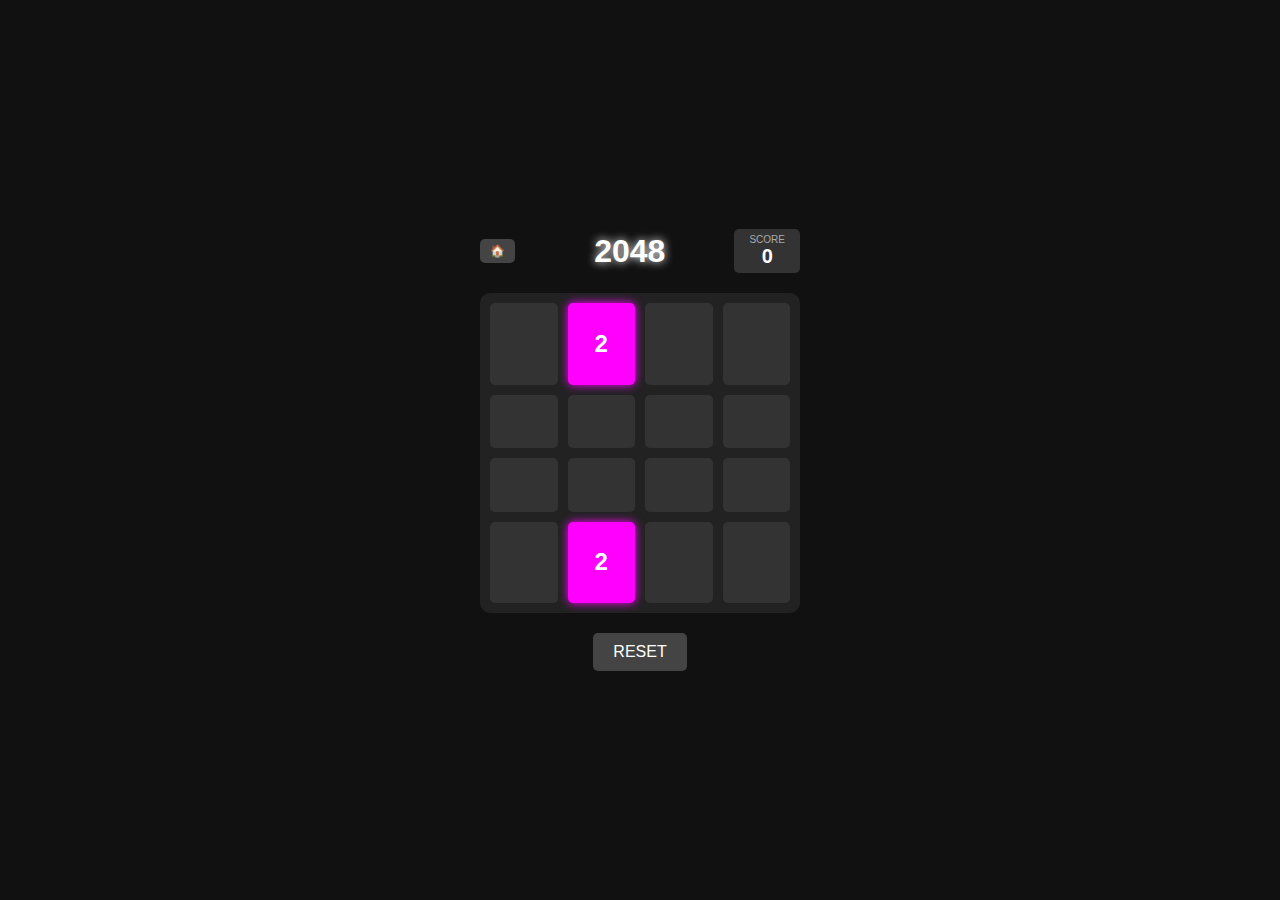
<file: 2048/index.html>
<!DOCTYPE html>
<html lang="en">

<head>
    <meta charset="UTF-8">
    <meta name="viewport" content="width=device-width, initial-scale=1.0">
    <title>Neon 2048</title>
    <style>
        body {
            background: #111;
            color: #fff;
            font-family: 'Arial', sans-serif;
            display: flex;
            flex-direction: column;
            align-items: center;
            justify-content: center;
            height: 100vh;
            overflow: hidden;
            margin: 0;
        }

        .header {
            display: flex;
            justify-content: space-between;
            width: 320px;
            margin-bottom: 20px;
            align-items: center;
        }

        .score-box {
            background: #333;
            padding: 5px 15px;
            border-radius: 5px;
            text-align: center;
        }

        .score-label {
            font-size: 10px;
            color: #aaa;
        }

        .score-val {
            font-size: 20px;
            font-weight: bold;
        }

        #board {
            display: grid;
            grid-template-columns: repeat(4, 1fr);
            gap: 10px;
            background: #222;
            padding: 10px;
            border-radius: 10px;
            width: 320px;
            height: 320px;
            box-sizing: border-box;
        }

        .tile {
            width: 100%;
            height: 100%;
            background: #333;
            border-radius: 5px;
            display: flex;
            justify-content: center;
            align-items: center;
            font-size: 24px;
            font-weight: bold;
            transition: all 0.1s;
        }

        .t-2 {
            background: #ff00ff;
            box-shadow: 0 0 10px #ff00ff;
            color: #fff;
        }

        .t-4 {
            background: #00ffff;
            box-shadow: 0 0 10px #00ffff;
            color: #000;
        }

        .t-8 {
            background: #00ff00;
            box-shadow: 0 0 10px #00ff00;
            color: #000;
        }

        .t-16 {
            background: #ffff00;
            box-shadow: 0 0 15px #ffff00;
            color: #000;
        }

        .t-32 {
            background: #ff0000;
            box-shadow: 0 0 15px #ff0000;
            color: #fff;
        }

        .t-64 {
            background: #ffffff;
            box-shadow: 0 0 20px #ffffff;
            color: #000;
        }

        .t-128 {
            background: #ff9900;
            box-shadow: 0 0 25px #ff9900;
            color: #fff;
            font-size: 20px;
        }

        .controls {
            margin-top: 20px;
            display: flex;
            gap: 10px;
        }

        .btn {
            padding: 10px 20px;
            background: #444;
            color: #fff;
            border: none;
            border-radius: 5px;
            cursor: pointer;
            font-size: 16px;
        }

        .overlay {
            position: fixed;
            top: 0;
            left: 0;
            width: 100%;
            height: 100%;
            background: rgba(0, 0, 0, 0.8);
            display: none;
            flex-direction: column;
            align-items: center;
            justify-content: center;
            z-index: 10;
        }

        .overlay h1 {
            font-size: 40px;
            margin-bottom: 20px;
            color: #ff00ff;
            text-shadow: 0 0 20px #ff00ff;
        }
    </style>
</head>

<body>
    <div class="header">
        <a href="../index.html" class="btn"
            style="text-decoration:none; padding:5px 10px; font-size:12px; margin-right:10px;">🏠</a>
        <h1 style="margin:0; text-shadow: 0 0 10px #fff;">2048</h1>
        <div class="score-box">
            <div class="score-label">SCORE</div>
            <div class="score-val" id="score">0</div>
        </div>
    </div>

    <div id="board"></div>

    <div class="controls">
        <button class="btn" onclick="initGame()">RESET</button>
    </div>

    <div class="overlay" id="game-over">
        <h1>GAME OVER</h1>
        <button class="btn" onclick="initGame()">TRY AGAIN</button>
    </div>

    <script>
        const boardEl = document.getElementById('board');
        const scoreEl = document.getElementById('score');
        const overEl = document.getElementById('game-over');
        let grid = [];
        let score = 0;

        function initGame() {
            grid = Array(4).fill().map(() => Array(4).fill(0));
            score = 0;
            scoreEl.innerText = 0;
            overEl.style.display = 'none';
            addNewTile();
            addNewTile();
            draw();
        }

        function addNewTile() {
            let empty = [];
            for (let r = 0; r < 4; r++)
                for (let c = 0; c < 4; c++)
                    if (grid[r][c] === 0) empty.push({ r, c });

            if (empty.length > 0) {
                let { r, c } = empty[Math.floor(Math.random() * empty.length)];
                grid[r][c] = Math.random() > 0.9 ? 4 : 2;
            }
        }

        function draw() {
            boardEl.innerHTML = '';
            for (let r = 0; r < 4; r++) {
                for (let c = 0; c < 4; c++) {
                    let val = grid[r][c];
                    let tile = document.createElement('div');
                    tile.className = 'tile';
                    if (val > 0) {
                        tile.innerText = val;
                        tile.classList.add('t-' + (val <= 64 ? val : 128));
                    }
                    boardEl.appendChild(tile);
                }
            }
        }

        function move(dir) {
            let moved = false;
            let combined = Array(4).fill().map(() => Array(4).fill(false));

            const traverse = (cb) => {
                if (dir === 'left' || dir === 'up') {
                    for (let r = 0; r < 4; r++) for (let c = 0; c < 4; c++) cb(r, c);
                } else {
                    for (let r = 3; r >= 0; r--) for (let c = 3; c >= 0; c--) cb(r, c);
                }
            };

            traverse((r, c) => {
                if (grid[r][c] === 0) return;

                let row = r, col = c;
                let nextR = r, nextC = c;

                while (true) {
                    if (dir === 'left') nextC--;
                    else if (dir === 'right') nextC++;
                    else if (dir === 'up') nextR--;
                    else if (dir === 'down') nextR++;

                    if (nextR < 0 || nextR >= 4 || nextC < 0 || nextC >= 4) break;

                    if (grid[nextR][nextC] === 0) {
                        grid[nextR][nextC] = grid[row][col];
                        grid[row][col] = 0;
                        row = nextR; col = nextC;
                        moved = true;
                    } else if (grid[nextR][nextC] === grid[row][col] && !combined[nextR][nextC]) {
                        grid[nextR][nextC] *= 2;
                        score += grid[nextR][nextC];
                        grid[row][col] = 0;
                        combined[nextR][nextC] = true;
                        moved = true;
                        break;
                    } else {
                        break;
                    }
                }
            });

            if (moved) {
                addNewTile();
                scoreEl.innerText = score;
                draw();
                if (checkGameOver()) overEl.style.display = 'flex';
            }
        }

        function checkGameOver() {
            for (let r = 0; r < 4; r++)
                for (let c = 0; c < 4; c++)
                    if (grid[r][c] == 0) return false;

            for (let r = 0; r < 4; r++) {
                for (let c = 0; c < 3; c++) if (grid[r][c] == grid[r][c + 1]) return false;
            }
            for (let c = 0; c < 4; c++) {
                for (let r = 0; r < 3; r++) if (grid[r][c] == grid[r + 1][c]) return false;
            }
            return true;
        }

        document.addEventListener('keydown', e => {
            if (e.key === 'ArrowLeft') move('left');
            else if (e.key === 'ArrowRight') move('right');
            else if (e.key === 'ArrowUp') move('up');
            else if (e.key === 'ArrowDown') move('down');
        });

        // Simple touch swipe
        let tx, ty;
        document.addEventListener('touchstart', e => { tx = e.touches[0].clientX; ty = e.touches[0].clientY; });
        document.addEventListener('touchend', e => {
            let dx = e.changedTouches[0].clientX - tx;
            let dy = e.changedTouches[0].clientY - ty;
            if (Math.abs(dx) > Math.abs(dy)) {
                if (Math.abs(dx) > 30) move(dx > 0 ? 'right' : 'left');
            } else {
                if (Math.abs(dy) > 30) move(dy > 0 ? 'down' : 'up');
            }
        });

        initGame();
    </script>
</body>

</html>
</file>
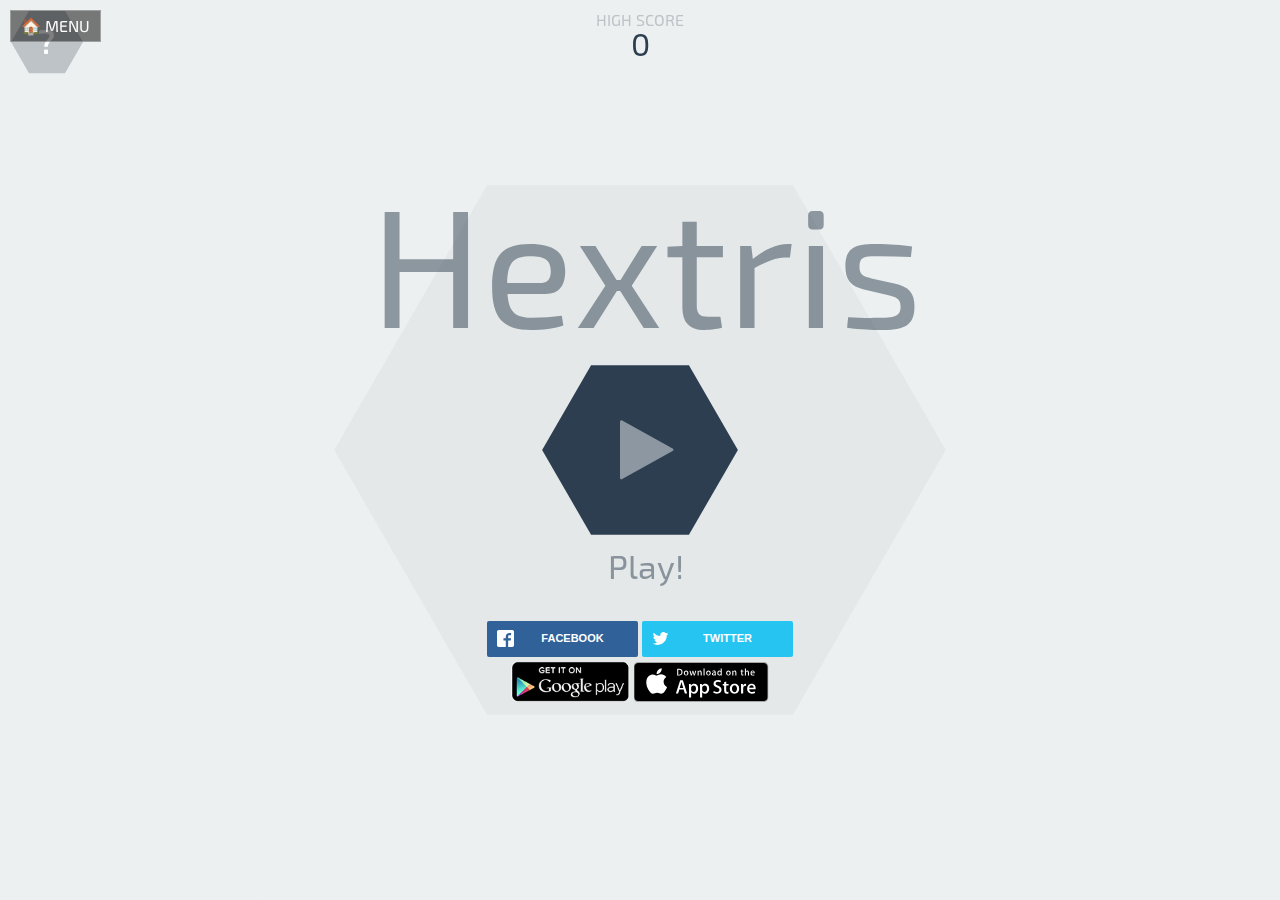
<file: hextris/index.html>
<!DOCTYPE html>
<html lang='en'>

<head>
	<title>Hextris</title>
	<meta name="description" content="An addictive puzzle game inspired by Tetris.">
	<link rel="manifest" href="manifest.webmanifest">
	<meta name="apple-itunes-app" content="app-id=903769553" />
	<meta name="apple-mobile-web-app-title" content="Hextris">
	<meta name="apple-mobile-web-app-capable" content="yes">
	<link rel="apple-touch-icon" sizes="120x120" href="images/icons/apple-touch-120.png">
	<link rel="apple-touch-icon" sizes="152x152" href="images/icons/apple-touch-152.png">
	<link rel="apple-touch-icon" sizes="167x167" href="images/icons/apple-touch-167.png">
	<link rel="apple-touch-icon" sizes="180x180" href="images/icons/apple-touch-180.png">
	<link rel="apple-touch-icon" sizes="512x512" href="images/icons/apple-touch-512.png">
	<meta name="viewport" content="width=device-width, initial-scale=1, maximum-scale=1, user-scalable=0, minimal-ui" />
	<meta property="og:url" content="http://hextris.github.io/hextris/" />
	<meta property="og:site_name" content="Hextris" />
	<meta property="og:title" content="Hextris" />
	<meta property="og:description" content="An addictive puzzle game inspired by Tetris." />
	<meta property="og:type" content="website" />
	<meta property="og:author" content="https://www.facebook.com/hextris" />
	<meta property="og:image" content="http://hextris.github.io/hextris/images/facebook-opengraph.png" />
	<meta property="og:image:width" content="1200" />
	<meta property="og:image:height" content="630" />
	<meta property="twitter:card" content="summary" />
	<meta property="twitter:site" content="@hextris" />
	<meta property="twitter:site:id" content="2742209678" />
	<meta property="twitter:creator" content="@hextris" />
	<meta property="twitter:creator:id" content="2742209678" />
	<meta property="twitter:domain" content="http://hextris.github.io" />
	<meta property="twitter:title" content="Hextris" />
	<meta property="twitter:description" content="An addictive puzzle game inspired by Tetris." />
	<meta property="twitter:image:src" content="http://hextris.github.io/hextris/images/twitter-opengraph.png" />
	<meta property="twitter:image:width" content="512" />
	<meta property="twitter:image:height" content="512" />
	<meta property="twitter:app:id:iphone" content="id903769553">
	<meta property="twitter:app:id:ipad" content="id903769553">
	<meta property="twitter:app:id:googleplay" content="com.hextris.hextris">
	<meta property="twitter:app:country" content="us">
	<meta property="twitter:app:url:iphone" content="itunes.apple.com/us/app/id903769553?mt=8">
	<meta property="twitter:app:url:ipad" content="itunes.apple.com/us/app/id903769553?mt=8">
	<meta property="twitter:app:url:googleplay"
		content="https://play.google.com/store/apps/details?id=com.hextris.hextris">
	<link rel="icon" type="image/png" href="favicon.ico">
	<link href='http://fonts.googleapis.com/css?family=Exo+2' rel='stylesheet' type='text/css'>
	<link rel="stylesheet" href="style/fa/css/font-awesome.min.css">
	<link rel="stylesheet" type="text/css" href="style/style.css">
	<script type='text/javascript' src="vendor/hammer.min.js"></script>
	<script type='text/javascript' src="vendor/js.cookie.js"></script>
	<script type='text/javascript' src="vendor/jsonfn.min.js"></script>
	<script type='text/javascript' src="vendor/keypress.min.js"></script>
	<script type='text/javascript' src="vendor/jquery.js"></script>
	<script type='text/javascript' src="js/save-state.js"></script>
	<script type='text/javascript' src="js/view.js"></script>
	<script type='text/javascript' src="js/wavegen.js"></script>
	<script type='text/javascript' src="js/math.js"></script>
	<script type='text/javascript' src="js/Block.js"></script>
	<script type='text/javascript' src="js/Hex.js"></script>
	<script type='text/javascript' src="js/Text.js"></script>
	<script type='text/javascript' src="js/comboTimer.js"></script>
	<script type='text/javascript' src="js/checking.js"></script>
	<script type='text/javascript' src='js/update.js'></script>
	<script type='text/javascript' src='js/render.js'></script>
	<script type='text/javascript' src="js/input.js"></script>
	<script type='text/javascript' src="js/main.js"></script>
	<script type='text/javascript' src="js/initialization.js"></script>
	<script src="vendor/sweet-alert.min.js"></script>
	<link rel="stylesheet" href="style/rrssb.css" />
	<script data-ad-client="ca-pub-9107422120987163" async
		src="https://pagead2.googlesyndication.com/pagead/js/adsbygoogle.js"></script>
</head>

<body>
	<canvas id="canvas"></canvas>
	<div id="overlay" class="faded overlay"></div>
	<a href="../index.html"
		style="position:absolute; top:10px; left:10px; z-index:9999; color:#fff; text-decoration:none; font-family:'Exo 2',sans-serif; background:rgba(0,0,0,0.5); padding:5px 10px; border:1px solid rgba(255,255,255,0.3);">🏠
		MENU</a>
	<div id='startBtn'></div>
	<div id="helpScreen" class='unselectable'>
		<div id='inst_main_body'></div>
	</div>
	<img id="openSideBar" class='helpText' src="./images/btn_help.svg" />
	<div class="faded overlay"></div>
	<img id="pauseBtn" src="./images/btn_pause.svg" />
	<img id='restartBtn' src="./images/btn_restart.svg" />
	<div id='HIGHSCORE'>HIGH SCORE</div>
	<script> (function (i, s, o, g, r, a, m) { i['GoogleAnalyticsObject'] = r; i[r] = i[r] || function () { (i[r].q = i[r].q || []).push(arguments) }, i[r].l = 1 * new Date(); a = s.createElement(o), m = s.getElementsByTagName(o)[0]; a.async = 1; a.src = g; m.parentNode.insertBefore(a, m) })(window, document, 'script', '//www.google-analytics.com/analytics.js', 'ga'); ga('create', 'UA-51272720-2', 'auto'); ga('send', 'pageview');
	</script>
	<div id='highScoreInGameText'>
		<div id='highScoreInGameTextHeader'>HIGH SCORE</div>
		<div id='currentHighScore'>10292</div>
	</div>
	<div id="gameoverscreen">
		<div id='container'>
			<div id='gameOverBox' class='GOTitle'>GAME OVER</div>
			<div id='cScore'>1843</div>
			<div id='highScoresTitle' class='GOTitle'>HIGH SCORES</div>
			<div class='score'><span class='scoreNum'>1.</span>
				<div id="1place" style="display:inline;">0</div>
			</div>
			<div class='score'><span class='scoreNum'>2.</span>
				<div id="2place" style="display:inline;">0</div>
			</div>
			<div class='score'><span class='scoreNum'>3.</span>
				<div id="3place" style="display:inline;">0</div>
			</div>
		</div>
		<div id='bottomContainer'>
			<img id='restart' src='./images/btn_restart.svg' height='57px'>
			<div id='socialShare'>
				<?xml version="1.0" encoding="UTF-8" standalone="no"?>
				<svg width="224.6377px" height="57px" viewBox="0 0 255 65" version="1.1"
					xmlns="http://www.w3.org/2000/svg" xmlns:xlink="http://www.w3.org/1999/xlink">
					<title>Share button</title>
					<defs>
					</defs>
					<g id="Page-1" stroke="none" stroke-width="1" fill="none" fill-rule="evenodd" sketch:type="MSPage">
						<g id="Game-over-" sketch:type="MSArtboardGroup" transform="translate(-95.000000, -565.000000)">
							<g id="Share-button" sketch:type="MSLayerGroup"
								transform="translate(95.000000, 565.000000)">
								<a style="cursor:pointer;" class="popup"
									onclick="window.open('https://twitter.com/intent/tweet?text=Can you beat my score of '+ score +' points at&button_hashtag=hextris ? http://hextris.github.io/hextris @hextris','name','width=600,height=400')">
									<polygon id="Score-hex-2" fill="#3498DB" sketch:type="MSShapeGroup"
										transform="translate(127.661316, 32.500000) rotate(-90.000000) translate(-127.661316, -32.500000) "
										points="127.661316 -94.814636 160.137269 -76.064636 160.137269 141.064636 127.661317 159.814636 95.185364 141.064636 95.1853635 -76.064636 ">
									</polygon>
								</a>
								<text style="cursor:pointer;" class="popup"
									onclick="window.open('https://twitter.com/intent/tweet?text=Can you beat my score of '+ score +' points at&button_hashtag=hextris ? http://hextris.github.io/hextris @hextris','name','width=600,height=400')"
									id="SHARE-MY-SCORE!" sketch:type="MSTextLayer" font-family="Exo" font-size="16"
									font-weight="420" fill="#FFFFFF">
									<tspan x="67" y="39">SHARE MY SCORE!</tspan>
								</text>
							</g>
						</g>
					</g>
				</svg>
			</div>
			<div id='buttonCont'>
				<ul class="rrssb-buttons">
					<li class="rrssb-facebook">
						<a href='http://www.facebook.com/sharer.php?s=100
								&p[url]=hextris.io' class="popup">
							<span class="rrssb-icon">
								<svg xmlns="http://www.w3.org/2000/svg" preserveAspectRatio="xMidYMid" width="29"
									height="29" viewBox="0 0 29 29">
									<path
										d="M26.4 0H2.6C1.714 0 0 1.715 0 2.6v23.8c0 .884 1.715 2.6 2.6 2.6h12.393V17.988h-3.996v-3.98h3.997v-3.062c0-3.746 2.835-5.97 6.177-5.97 1.6 0 2.444.173 2.845.226v3.792H21.18c-1.817 0-2.156.9-2.156 2.168v2.847h5.045l-.66 3.978h-4.386V29H26.4c.884 0 2.6-1.716 2.6-2.6V2.6c0-.885-1.716-2.6-2.6-2.6z"
										class="cls-2" fill-rule="evenodd" />
								</svg>
							</span>
							<span class="rrssb-text">facebook</span>
						</a>
					</li>
					<li class="rrssb-twitter">
						<a href="http://twitter.com/home?status=Play Hextris! - http://hextris.github.io/ #hextris"
							class="popup">
							<span class="rrssb-icon">
								<svg xmlns="http://www.w3.org/2000/svg" width="28" height="28" viewBox="0 0 28 28">
									<path
										d="M24.253 8.756C24.69 17.08 18.297 24.182 9.97 24.62c-3.122.162-6.22-.646-8.86-2.32 2.702.18 5.375-.648 7.507-2.32-2.072-.248-3.818-1.662-4.49-3.64.802.13 1.62.077 2.4-.154-2.482-.466-4.312-2.586-4.412-5.11.688.276 1.426.408 2.168.387-2.135-1.65-2.73-4.62-1.394-6.965C5.574 7.816 9.54 9.84 13.802 10.07c-.842-2.738.694-5.64 3.434-6.48 2.018-.624 4.212.043 5.546 1.682 1.186-.213 2.318-.662 3.33-1.317-.386 1.256-1.248 2.312-2.4 2.942 1.048-.106 2.07-.394 3.02-.85-.458 1.182-1.343 2.15-2.48 2.71z" />
								</svg>
							</span>
							<span class="rrssb-text">twitter</span>
						</a>
					</li>
				</ul>
				<div id='badges'>
					<a href="https://play.google.com/store/apps/details?id=com.hextris.hextris"><img id='androidBadge'
							src='images/android.png' /></a>
					<a href="https://itunes.apple.com/us/app/hextris/id903769553?mt=8"><img id='iOSBadge'
							src='images/appstore.svg' /></a>
				</div>
			</div>
		</div>
	</div>
	<script type="text/javascript">
		(function addRussianSocialShare() {
			var lang = navigator.language || navigator.userLanguage;
			if (lang.substr(0, 2) == 'ru') {
				$('.rrssb-facebook').remove();
				var n = $.parseHTML('<li class="rrssb-vk"><a href="http://vk.com/share.php?url=http://kurtnoble.com/labs/rrssb/index.html" class="popup"><span class="rrssb-icon"><svg xmlns="http://www.w3.org/2000/svg" width="28" height="28" viewBox="70 70 378.7 378.7"><path d="M254.998 363.106h21.217s6.408-.706 9.684-4.23c3.01-3.24 2.914-9.32 2.914-9.32s-.415-28.47 12.796-32.663c13.03-4.133 29.755 27.515 47.482 39.685 13.407 9.206 23.594 7.19 23.594 7.19l47.407-.662s24.797-1.53 13.038-21.027c-.96-1.594-6.85-14.424-35.247-40.784-29.728-27.59-25.743-23.126 10.063-70.85 21.807-29.063 30.523-46.806 27.8-54.405-2.596-7.24-18.636-5.326-18.636-5.326l-53.375.33s-3.96-.54-6.892 1.216c-2.87 1.716-4.71 5.726-4.71 5.726s-8.452 22.49-19.714 41.618c-23.77 40.357-33.274 42.494-37.16 39.984-9.037-5.842-6.78-23.462-6.78-35.983 0-39.112 5.934-55.42-11.55-59.64-5.802-1.4-10.076-2.327-24.915-2.48-19.046-.192-35.162.06-44.29 4.53-6.072 2.975-10.757 9.6-7.902 9.98 3.528.47 11.516 2.158 15.75 7.92 5.472 7.444 5.28 24.154 5.28 24.154s3.145 46.04-7.34 51.758c-7.193 3.922-17.063-4.085-38.253-40.7-10.855-18.755-19.054-39.49-19.054-39.49s-1.578-3.873-4.398-5.947c-3.42-2.51-8.2-3.307-8.2-3.307l-50.722.33s-7.612.213-10.41 3.525c-2.488 2.947-.198 9.036-.198 9.036s39.707 92.902 84.672 139.72c41.234 42.93 88.048 40.112 88.048 40.112"/></svg></span><span class="rrssb-text">vk.com</span></a></li>');
				$('.rrssb-buttons').prepend(n);
			}
		})()
	</script>
	<script type="text/javascript" src='vendor/rrssb.min.js'></script>
</body>

</html>
</file>
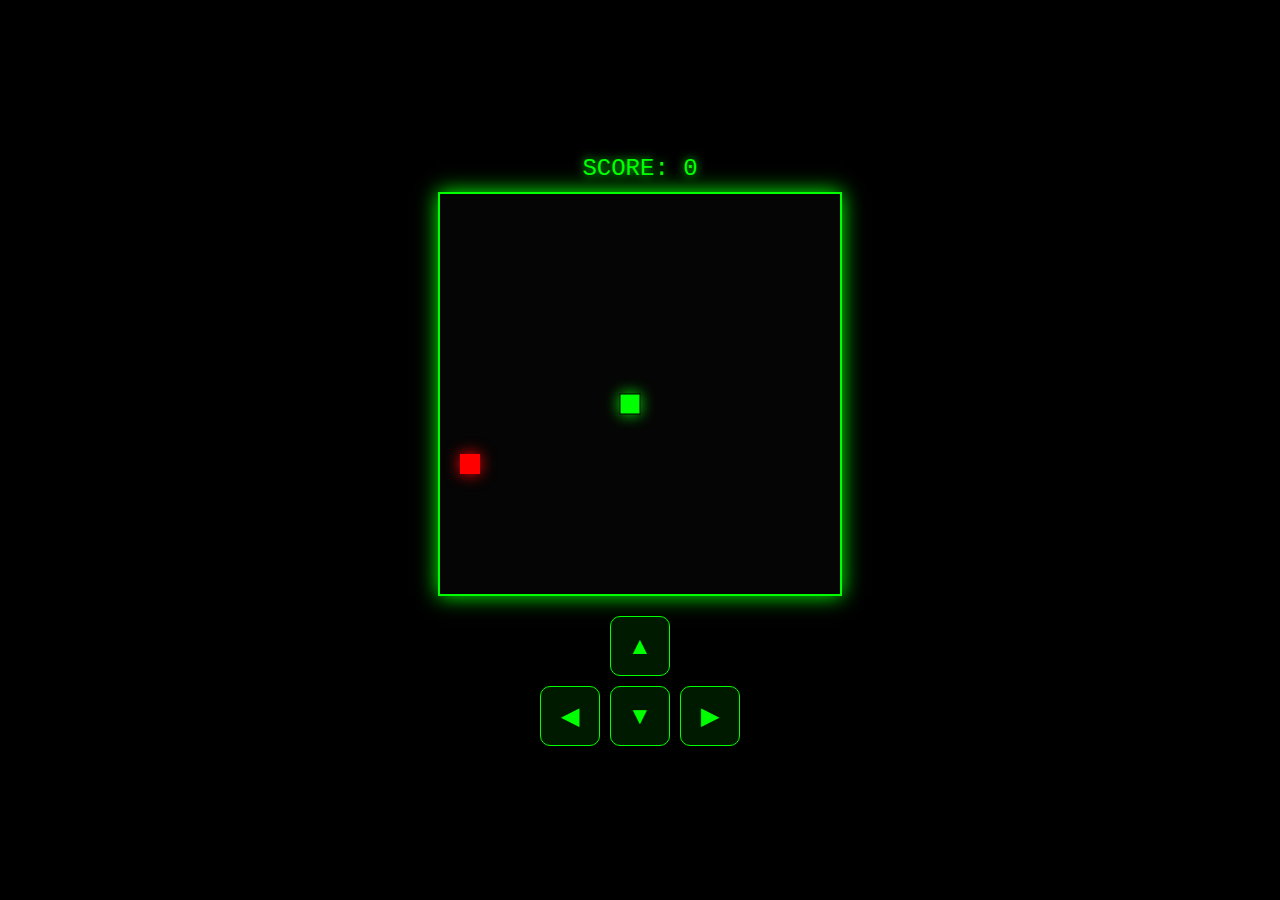
<file: snake/index.html>
<!DOCTYPE html>
<html lang="en">

<head>
    <meta charset="UTF-8">
    <meta name="viewport" content="width=device-width, initial-scale=1.0">
    <title>Neon Snake</title>
    <style>
        body {
            margin: 0;
            background: #000;
            color: #fff;
            display: flex;
            flex-direction: column;
            align-items: center;
            justify-content: center;
            height: 100vh;
            overflow: hidden;
            font-family: 'Courier New', monospace;
            touch-action: none;
        }

        canvas {
            border: 2px solid #0f0;
            box-shadow: 0 0 20px #0f0;
            background: #050505;
        }

        #score-board {
            font-size: 24px;
            color: #0f0;
            margin-bottom: 10px;
            text-shadow: 0 0 10px #0f0;
        }

        .controls {
            margin-top: 20px;
            display: grid;
            grid-template-columns: 60px 60px 60px;
            gap: 10px;
        }

        .btn {
            width: 60px;
            height: 60px;
            background: rgba(0, 255, 0, 0.1);
            border: 1px solid #0f0;
            color: #0f0;
            font-size: 24px;
            border-radius: 10px;
            cursor: pointer;
        }

        .btn:active {
            background: #0f0;
            color: #000;
        }

        #up {
            grid-column: 2;
        }

        #left {
            grid-column: 1;
        }

        #down {
            grid-column: 2;
        }

        #right {
            grid-column: 3;
        }
    </style>
</head>

<body>
    <div id="score-board">SCORE: <span id="score">0</span></div>
    <canvas id="game" width="400" height="400"></canvas>

    <div class="controls">
        <button class="btn" id="up">▲</button>
        <button class="btn" id="left">◀</button>
        <button class="btn" id="down">▼</button>
        <button class="btn" id="right">▶</button>
    </div>

    <script>
        const canvas = document.getElementById('game');
        const ctx = canvas.getContext('2d');
        const scoreEl = document.getElementById('score');

        const box = 20;
        let snake = [{ x: 9 * box, y: 10 * box }];
        let food = { x: Math.floor(Math.random() * 19 + 1) * box, y: Math.floor(Math.random() * 19 + 1) * box };
        let score = 0;
        let d;
        let gameLoop;

        document.addEventListener('keydown', direction);
        document.getElementById('up').addEventListener('click', () => { if (d != 'DOWN') d = 'UP' });
        document.getElementById('down').addEventListener('click', () => { if (d != 'UP') d = 'DOWN' });
        document.getElementById('left').addEventListener('click', () => { if (d != 'RIGHT') d = 'LEFT' });
        document.getElementById('right').addEventListener('click', () => { if (d != 'LEFT') d = 'RIGHT' });

        function direction(event) {
            if (event.keyCode == 37 && d != 'RIGHT') d = 'LEFT';
            else if (event.keyCode == 38 && d != 'DOWN') d = 'UP';
            else if (event.keyCode == 39 && d != 'LEFT') d = 'RIGHT';
            else if (event.keyCode == 40 && d != 'UP') d = 'DOWN';
        }

        function draw() {
            ctx.fillStyle = "#050505";
            ctx.fillRect(0, 0, 400, 400);

            for (let i = 0; i < snake.length; i++) {
                ctx.fillStyle = (i == 0) ? "#0f0" : "#0a0";
                ctx.shadowBlur = (i == 0) ? 15 : 0;
                ctx.shadowColor = "#0f0";
                ctx.fillRect(snake[i].x, snake[i].y, box, box);
                ctx.shadowBlur = 0;

                ctx.strokeStyle = "#000";
                ctx.strokeRect(snake[i].x, snake[i].y, box, box);
            }

            ctx.fillStyle = "red";
            ctx.shadowBlur = 15;
            ctx.shadowColor = "red";
            ctx.fillRect(food.x, food.y, box, box);
            ctx.shadowBlur = 0;

            let snakeX = snake[0].x;
            let snakeY = snake[0].y;

            if (d == 'LEFT') snakeX -= box;
            if (d == 'UP') snakeY -= box;
            if (d == 'RIGHT') snakeX += box;
            if (d == 'DOWN') snakeY += box;

            if (snakeX == food.x && snakeY == food.y) {
                score++;
                scoreEl.innerHTML = score;
                food = {
                    x: Math.floor(Math.random() * 19 + 1) * box,
                    y: Math.floor(Math.random() * 19 + 1) * box
                };
            } else {
                snake.pop();
            }

            let newHead = { x: snakeX, y: snakeY };

            if (snakeX < 0 || snakeX >= 400 || snakeY < 0 || snakeY >= 400 || collision(newHead, snake)) {
                clearInterval(gameLoop);
                alert('GAME OVER! Score: ' + score);
                location.reload();
            }

            snake.unshift(newHead);
        }

        function collision(head, array) {
            for (let i = 0; i < array.length; i++) {
                if (head.x == array[i].x && head.y == array[i].y) return true;
            }
            return false;
        }

        gameLoop = setInterval(draw, 100);
    </script>
</body>

</html>
</file>
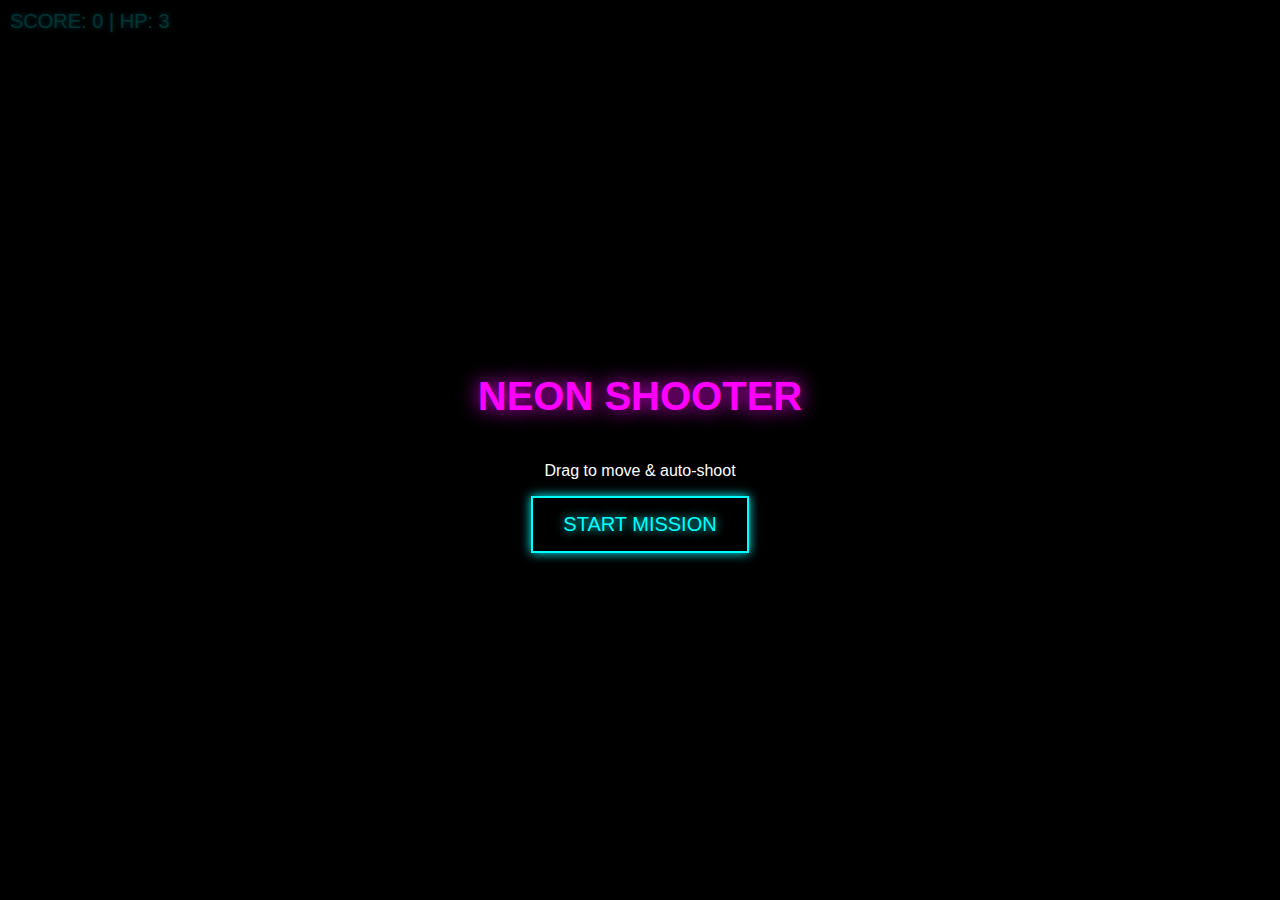
<file: spaceshooter/index.html>
<!DOCTYPE html>
<html lang="en">

<head>
    <meta charset="UTF-8">
    <meta name="viewport" content="width=device-width, initial-scale=1.0">
    <title>Neon Space Shooter</title>
    <style>
        body {
            margin: 0;
            background: #000;
            overflow: hidden;
            touch-action: none;
            font-family: sans-serif;
        }

        canvas {
            display: block;
            width: 100%;
            height: 100%;
        }

        #ui {
            position: absolute;
            top: 10px;
            left: 10px;
            color: #0ff;
            font-size: 20px;
            text-shadow: 0 0 5px #0ff;
            pointer-events: none;
        }

        #start-screen {
            position: absolute;
            top: 0;
            left: 0;
            width: 100%;
            height: 100%;
            background: rgba(0, 0, 0, 0.8);
            display: flex;
            flex-direction: column;
            align-items: center;
            justify-content: center;
            color: #fff;
        }

        h1 {
            font-size: 40px;
            color: #f0f;
            text-shadow: 0 0 20px #f0f;
            text-transform: uppercase;
        }

        button {
            padding: 15px 30px;
            font-size: 20px;
            background: transparent;
            border: 2px solid #0ff;
            color: #0ff;
            cursor: pointer;
            text-shadow: 0 0 10px #0ff;
            box-shadow: 0 0 10px #0ff;
        }

        button:hover {
            background: #0ff;
            color: #000;
        }
    </style>
</head>

<body>
    <div id="ui">SCORE: <span id="score">0</span> | HP: <span id="hp">3</span></div>
    <canvas id="game"></canvas>

    <div id="start-screen">
        <h1>Neon Shooter</h1>
        <p>Drag to move & auto-shoot</p>
        <button onclick="startGame()">START MISSION</button>
    </div>

    <script>
        const canvas = document.getElementById('game');
        const ctx = canvas.getContext('2d');
        let width, height;
        let running = false;
        let score = 0;

        // Game Objects
        const player = { x: 0, y: 0, size: 20, speed: 5, hp: 3, lastShot: 0 };
        let bullets = [];
        let enemies = [];
        let particles = [];
        let lastEnemySpawn = 0;

        function resize() {
            width = canvas.width = window.innerWidth;
            height = canvas.height = window.innerHeight;
            player.x = width / 2;
            player.y = height - 100;
        }
        window.addEventListener('resize', resize);
        resize();

        // Input
        let touchX = null;
        document.addEventListener('mousemove', e => { if (running) player.x = e.clientX; });
        document.addEventListener('touchmove', e => { e.preventDefault(); if (running) player.x = e.touches[0].clientX; }, { passive: false });

        function startGame() {
            document.getElementById('start-screen').style.display = 'none';
            player.hp = 3;
            score = 0;
            bullets = [];
            enemies = [];
            particles = [];
            running = true;
            loop();
        }

        function spawnEnemy() {
            const size = 20 + Math.random() * 20;
            enemies.push({
                x: Math.random() * (width - size),
                y: -size,
                size: size,
                speed: 2 + Math.random() * 3,
                hp: Math.floor(size / 10)
            });
        }

        function createExplosion(x, y, color) {
            for (let i = 0; i < 10; i++) {
                particles.push({
                    x: x, y: y,
                    vx: (Math.random() - 0.5) * 10,
                    vy: (Math.random() - 0.5) * 10,
                    life: 1.0,
                    color: color
                });
            }
        }

        function loop() {
            if (!running) return;
            requestAnimationFrame(loop);
            ctx.fillStyle = 'rgba(0, 0, 0, 0.2)'; // Trails
            ctx.fillRect(0, 0, width, height);

            const now = Date.now();

            // Player Shoot
            if (now - player.lastShot > 150) {
                bullets.push({ x: player.x, y: player.y - 20 });
                player.lastShot = now;
            }

            // Spawn Enemies
            if (now - lastEnemySpawn > 1000 - (score * 2)) {
                spawnEnemy();
                lastEnemySpawn = now;
            }

            // Update Bullets
            ctx.fillStyle = '#0ff';
            for (let i = bullets.length - 1; i >= 0; i--) {
                let b = bullets[i];
                b.y -= 10;
                ctx.fillRect(b.x - 2, b.y, 4, 15);
                if (b.y < 0) bullets.splice(i, 1);
            }

            // Update Enemies
            for (let i = enemies.length - 1; i >= 0; i--) {
                let e = enemies[i];
                e.y += e.speed;

                // Draw Enemy
                ctx.strokeStyle = '#f0f';
                ctx.lineWidth = 2;
                ctx.beginPath();
                ctx.arc(e.x + e.size / 2, e.y + e.size / 2, e.size / 2, 0, Math.PI * 2);
                ctx.stroke();

                // Collision with Bullets
                for (let j = bullets.length - 1; j >= 0; j--) {
                    let b = bullets[j];
                    let dx = b.x - (e.x + e.size / 2);
                    let dy = b.y - (e.y + e.size / 2);
                    if (Math.sqrt(dx * dx + dy * dy) < e.size / 2) {
                        e.hp--;
                        bullets.splice(j, 1);
                        createExplosion(b.x, b.y, '#fff');
                        if (e.hp <= 0) {
                            score += 10;
                            createExplosion(e.x + e.size / 2, e.y + e.size / 2, '#f0f');
                            enemies.splice(i, 1);
                        }
                        break;
                    }
                }

                // Player Collision
                if (e.y > height) enemies.splice(i, 1);

                let dx = player.x - (e.x + e.size / 2);
                let dy = player.y - (e.y + e.size / 2);
                if (Math.sqrt(dx * dx + dy * dy) < (player.size + e.size / 2)) {
                    player.hp--;
                    enemies.splice(i, 1);
                    createExplosion(player.x, player.y, '#f00');
                    if (player.hp <= 0) {
                        running = false;
                        alert("GAME OVER! Score: " + score);
                        document.getElementById('start-screen').style.display = 'flex';
                    }
                }
            }

            // Draw Player
            ctx.fillStyle = '#0f0';
            ctx.beginPath();
            ctx.moveTo(player.x, player.y - 20);
            ctx.lineTo(player.x - 15, player.y + 15);
            ctx.lineTo(player.x + 15, player.y + 15);
            ctx.fill();

            // Particles
            for (let i = particles.length - 1; i >= 0; i--) {
                let p = particles[i];
                p.x += p.vx;
                p.y += p.vy;
                p.life -= 0.05;
                ctx.fillStyle = p.color;
                ctx.globalAlpha = p.life;
                ctx.fillRect(p.x, p.y, 3, 3);
                ctx.globalAlpha = 1;
                if (p.life <= 0) particles.splice(i, 1);
            }

            // Update GUI
            document.getElementById('score').innerText = score;
            document.getElementById('hp').innerText = player.hp;
        }

    </script>
</body>

</html>
</file>
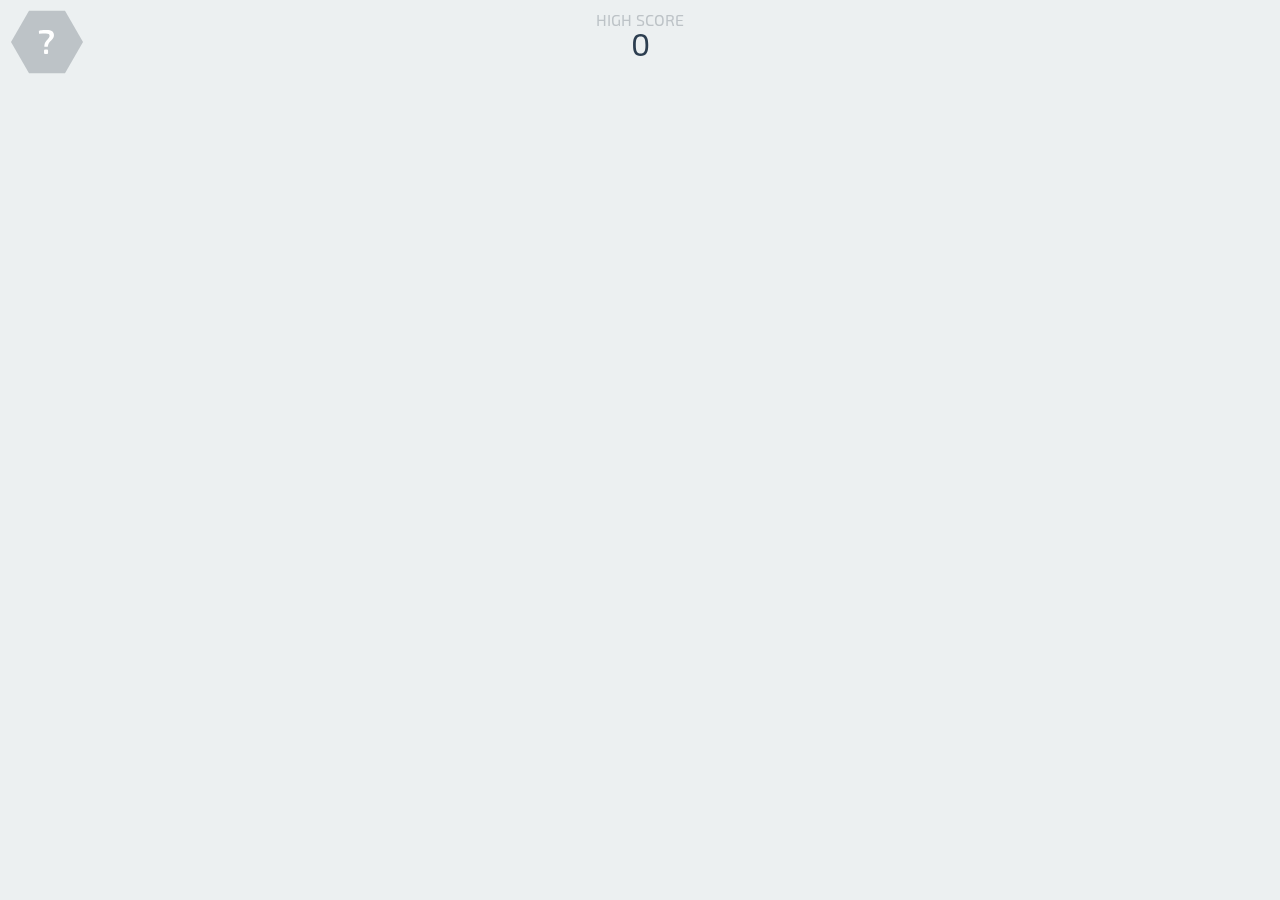
<file: neon.html>
<!DOCTYPE html>
<html lang='en'>

<head>
	<title>NEON</title>
	<meta name="description" content="An addictive puzzle game inspired by Tetris.">
	<link rel="manifest" href="manifest.webmanifest">
	<meta name="apple-itunes-app" content="app-id=903769553" />
	<meta name="apple-mobile-web-app-title" content="Hextris">
	<meta name="apple-mobile-web-app-capable" content="yes">
	<link rel="apple-touch-icon" sizes="120x120" href="images/icons/apple-touch-120.png">
	<link rel="apple-touch-icon" sizes="152x152" href="images/icons/apple-touch-152.png">
	<link rel="apple-touch-icon" sizes="167x167" href="images/icons/apple-touch-167.png">
	<link rel="apple-touch-icon" sizes="180x180" href="images/icons/apple-touch-180.png">
	<link rel="apple-touch-icon" sizes="512x512" href="images/icons/apple-touch-512.png">
	<meta name="viewport" content="width=device-width, initial-scale=1, maximum-scale=1, user-scalable=0, minimal-ui" />
	<meta property="og:url" content="http://hextris.github.io/hextris/" />
	<meta property="og:site_name" content="Hextris" />
	<meta property="og:title" content="Hextris" />
	<meta property="og:description" content="An addictive puzzle game inspired by Tetris." />
	<meta property="og:type" content="website" />
	<meta property="og:author" content="https://www.facebook.com/hextris" />
	<meta property="og:image" content="http://hextris.github.io/hextris/images/facebook-opengraph.png" />
	<meta property="og:image:width" content="1200" />
	<meta property="og:image:height" content="630" />
	<meta property="twitter:card" content="summary" />
	<meta property="twitter:site" content="@hextris" />
	<meta property="twitter:site:id" content="2742209678" />
	<meta property="twitter:creator" content="@hextris" />
	<meta property="twitter:creator:id" content="2742209678" />
	<meta property="twitter:domain" content="http://hextris.github.io" />
	<meta property="twitter:title" content="Hextris" />
	<meta property="twitter:description" content="An addictive puzzle game inspired by Tetris." />
	<meta property="twitter:image:src" content="http://hextris.github.io/hextris/images/twitter-opengraph.png" />
	<meta property="twitter:image:width" content="512" />
	<meta property="twitter:image:height" content="512" />
	<meta property="twitter:app:id:iphone" content="id903769553">
	<meta property="twitter:app:id:ipad" content="id903769553">
	<meta property="twitter:app:id:googleplay" content="com.hextris.hextris">
	<meta property="twitter:app:country" content="us">
	<meta property="twitter:app:url:iphone" content="itunes.apple.com/us/app/id903769553?mt=8">
	<meta property="twitter:app:url:ipad" content="itunes.apple.com/us/app/id903769553?mt=8">
	<meta property="twitter:app:url:googleplay"
		content="https://play.google.com/store/apps/details?id=com.hextris.hextris">
	<link rel="icon" type="image/png" href="favicon.ico">
	<link href='http://fonts.googleapis.com/css?family=Exo+2' rel='stylesheet' type='text/css'>
	<link rel="stylesheet" href="style/fa/css/font-awesome.min.css">
	<link rel="stylesheet" type="text/css" href="style/style.css">
	<script type='text/javascript' src="vendor/hammer.min.js"></script>
	<script type='text/javascript' src="vendor/js.cookie.js"></script>
	<script type='text/javascript' src="vendor/jsonfn.min.js"></script>
	<script type='text/javascript' src="vendor/keypress.min.js"></script>
	<script type='text/javascript' src="vendor/jquery.js"></script>
	<script type='text/javascript' src="js/save-state.js"></script>
	<script type='text/javascript' src="js/view.js?v=2"></script>
	<script type='text/javascript' src="js/wavegen.js"></script>
	<script type='text/javascript' src="js/math.js"></script>
	<script type='text/javascript' src="js/Block.js"></script>
	<script type='text/javascript' src="js/Hex.js"></script>
	<script type='text/javascript' src="js/Text.js"></script>
	<script type='text/javascript' src="js/comboTimer.js"></script>
	<script type='text/javascript' src="js/checking.js"></script>
	<script type='text/javascript' src='js/update.js'></script>
	<script type='text/javascript' src='js/render.js'></script>
	<script type='text/javascript' src="js/input.js"></script>
	<script type='text/javascript' src="js/main.js"></script>
	<script type='text/javascript' src="js/initialization.js"></script>
	<script type='text/javascript' src="js/sl_bridge.js"></script>
	<script src="vendor/sweet-alert.min.js"></script>
	<link rel="stylesheet" href="style/rrssb.css" />
</head>

<body>
	<canvas id="canvas"></canvas>
	<div id="overlay" class="faded overlay"></div>
	<div id='startBtn'></div>
	<div id="helpScreen" class='unselectable'>
		<div id='inst_main_body'></div>
	</div>
	<img id="openSideBar" class='helpText' src="./images/btn_help.svg" />
	<div class="faded overlay"></div>
	<img id="pauseBtn" src="./images/btn_pause.svg" />
	<img id='restartBtn' src="./images/btn_restart.svg" />
	<div id='HIGHSCORE'>HIGH SCORE</div>

	<!-- SL High Score Display -->
	<div id='highScoreInGameText'>
		<div id='highScoreInGameTextHeader'>HIGH SCORE</div>
		<div id='currentHighScore'>0</div>
	</div>

	<div id="gameoverscreen">
		<div id='container'>
			<div id='gameOverBox' class='GOTitle'>GAME OVER</div>
			<div id='cScore'>0</div>
			<div id='highScoresTitle' class='GOTitle'>HIGH SCORES</div>

			<!-- SL Name Input -->
			<div id="sl-login-area" style="margin:10px 0; text-align:center;">
				<input type="text" id="username_field" placeholder="Player Name"
					style="padding:5px; font-size:16px; text-transform:uppercase; background:rgba(0,0,0,0.5); color:white; border:1px solid #fff;">
				<button id="submit_score_btn"
					style="padding:5px 10px; font-size:16px; cursor:pointer; background:#3498db; color:white; border:none;">SUBMIT
					SCORE</button>
				<div id="submit_msg" style="color:yellow; font-size:12px; height:15px; margin-top:5px;"></div>
			</div>

			<div class='score'><span class='scoreNum'>1.</span>
				<div id="1place" style="display:inline;">0</div>
			</div>
			<div class='score'><span class='scoreNum'>2.</span>
				<div id="2place" style="display:inline;">0</div>
			</div>
			<div class='score'><span class='scoreNum'>3.</span>
				<div id="3place" style="display:inline;">0</div>
			</div>
		</div>
		<div id='bottomContainer'>
			<img id='restart' src='./images/btn_restart.svg' height='57px'>
		</div>
	</div>
</body>

</html>
</file>
<file: hextris/style/style.css>
* {
	-webkit-touch-callout:none;
	-webkit-user-select:none;
	-khtml-user-select:none;
	-moz-user-select:none;
	-ms-user-select:none;
	user-select:none;
	padding:0;
	margin:0;
	-webkit-tap-highlight-color:rgba(0,0,0,0);
}
#HIGHSCORE {
	position:absolute;
	left:50%;
	width:250px;
	overflow:visible;
	margin-left:-175px;
	font-family:Exo;

}
#container {
	color:#232323;
	position:absolute;
	left:50%;
	top:calc(50%);
	text-align:center;
	transform:translate(-50%, -50%);
	font-family:Exo;
	-webkit-transform:translate(-50%, -50%);
	-moz-transform:translate(-50%, -50%);
	-ms-transform:translate(-50%, -50%);
    display:none;
}
.tweet {
	font-size:2rem;
	color:#4099FF;
}
@media only screen and (min-device-width:320px) and (max-device-width:480px) {
	.tweet{
		font-size:1rem;
	}
}
a {
	color:#232323;
}
.navbar {
	width:80%;
	margin:0 auto;
	padding:2.5vmin 0;
	text-align:center;
}
.navbar li {
	display:inline-block;
	text-align:center;
	width:calc(33% - 1.25vmin);
}

#title {
	color:#ecf0f1;
	font-size:6vmin;
}

#score {
	font-size:4vmin;
	text-align:center;
	width:30%;
}

#highscores {
	text-align:center;
	list-style:none;
}

.not-visible {
	display:none;
}

button {
	color:#ecf0f1;
	background-color:rgba(0,0,0,0);
	border:0;
}

button:focus {
	outline:0;
}

#openSideBar {
	position:fixed;
	margin-top:6px;
	width:72px;
	height:72px;
	margin-left:11px;
	z-index:3003;
	color:#232323;
	cursor:pointer;
	top:0;
	left:0;

}


#pauseBtn {
	display:none;
	position:fixed;
	margin-bottom:7px;
	width:72px;
	height:72px;
	margin-right:11px;
	z-index:3000;
	color:#232323;
	cursor:pointer;
	right:0;
	bottom:0;
	z-index:99;
}

#restartBtn {
	display:none;
	position:fixed;
	margin-bottom:7px;
	width:72px;
	height:72px;
	margin-left:11px;
	z-index:3000;
	color:#232323;
	cursor:pointer;
	bottom:0;
	z-index:99;
}
#startBtn {
	position:absolute;
	left:40%;
	top:38%;
	height:25%;
	width:25%;
	z-index:99999999;
	cursor:pointer;
}

#helpScreen {
	height:100%;
	width:100%;
	z-index:3001;
	position:fixed;
	top:0;
	margin:0;
	font-size:15px;
	text-align:center;
	display:none;
	color:#232323;
	background-color:rgba(236,240,241,1);
}

#colorBlindBtn {
	position:absolute;
	width:120px;
	height:20px;
	z-index:9999;
	left:47%;
	top:65%;
	font-size:15px;
	text-align:center;
	color:#232323;
	cursor:pointer;
}

#inst_main_body {
	padding:0px;
	font-size:1.2em;
	left:50%;
	top:50%;
	position: absolute;
	text-align:left;
	max-width:400px;
	/*margin-top:30px;*/
	transform:translate(-50%, -50%);
	-webkit-transform:translate(-50%, -50%);
	-moz-transform:translate(-50%, -50%);
	-ms-transform:translate(-50%, -50%);
}

#inst_main_body > a {
	font-weight:bold;
}

#inst_main_body > hr {
	width:100%;
	color:#232323;
	background-color:#232323;
	height:1px;
	border:0;
}

#inst_main_body > p {
	margin-bottom:15px;
}

#instructions_head {
	text-align:center;
	font-size:1.5em;
	padding-bottom:4px;
}


#highScoreInGameTextHeader {
	color: #bdc3c7;
	width:100%;
}

#highScoreInGameText {
	position: absolute;
	top:10px;
	text-align: center;
	width:200px;
	left:50%;
	margin-left:-100px;
}

#currentHighScore {
	color: #2c3e50;
	width:100%;
	margin-top: -5px;
	font-size:2em;
}

@media only screen and (max-device-width:480px) {
	#helpScreen {
		position:fixed;
		top:2px;
		padding-top:20px;
		margin:0;
		width:100%;
		height:100%;
		font-size:13px;
		text-align:center;
	}
	#inst_main_body {
		width:calc(100% - 70px);
		transform:translate(-50%, -50%);
		-webkit-transform:translate(-50%, -50%);
		-moz-transform:translate(-50%, -50%);
		-ms-transform:translate(-50%, -50%);
	}
	#instructions_head {
		padding-left:0%;
	}
	#openSideBar{
		width:60px;
		height:60px;
	}
	#pauseBtn {
		width:60px;
		height:60px;
	}
	#restartBtn {
		width:60px;
		height:60px;
	}
}

.overlay {
	position:absolute;
	height:20%;
	width:100%;
	left:50%;
	top:50%;
	margin-left:-50%;
	margin-top:-10%;
	z-index:3000;
	color:#232323;
	text-align:center;
}

.helpText {
	z-index:3001;
}

.centeredHeader {
	font-size:5vw; 
	text-align:center;
	line-height:4rem;
}

.centeredSubHeader {
	font-size:2.2rem; 
	line-height:1em;
	text-align:center;
}

.centeredSubSubHeader {
	font-size:1.4rem; 
	text-align:center;
}

#buttonCont {
	position:absolute; 
	left:50%;
	width:310px;
	margin-left:-8px;
	transform:translate(-50%, 0%);
	-webkit-transform:translate(-50%, 0%);
	-moz-transform:translate(-50%, 0%);
	-ms-transform:translate(-50%, 0%);
}

@media only screen and (orientation:landscape) {
	#buttonCont {
		bottom:calc(50vh - 19vh - 36px);
	}
	#container {
		top:calc(50vh - 11vh);
	}
}

@media only screen and (orientation:portrait) {
	#buttonCont {
		bottom:calc(50vh - 19vw - 36px);
	}
	#container {
		top:calc(50vh - 11vw);
	}
}

@media only screen and (min-device-width:320px) and (max-device-width:600px) {
	.centeredHeader {
		font-size:2rem; 
		text-align:center;
		line-height:0.6rem;
	}

	.centeredSubHeader {
		font-size:1rem; 
		text-align:center;
	}

	.overlay {
		margin-top:-20%;
	}

	#buttonCont {
		width:280px;
	}

	@media only screen and (orientation:landscape) {
		#buttonCont {
			bottom:119px;
		}
	}

	@media only screen and (orientation:portrait) {
		#buttonCont {
			bottom:119px;
		}
	}
}
.blur {
	opacity:0.1;
}

* {
	padding:0;
	margin:0;
}

body {
	color:#ecf0f1;
	font-family:'Exo', sans-serif;
	background-color:#ecf0f1;
}

#clickToExit {
	cursor:pointer;
}

#canvas {
	transition:all 0.5s ease;
	position:absolute;
	left:0;
	right:0;
	height:100%;
	width:100%;
	background-color:#ecf0f1;
	z-index:0;
}
#title {
	z-index:99;
	margin-top:20px;
	color:#2c3e50;
}

#gameoverscreen {
	/*display:none;*/
}

#restart{
	display:none;
	cursor:pointer !important;
	margin:0;
	padding:0;
	bottom:15px;
	position:absolute;
	left:calc(50% - 124px);
	transform:translate(-50%, 0%);
	-webkit-transform:translate(-50%, 0%);
	-moz-transform:translate(-50%, 0%);
	-ms-transform:translate(-50%, 0%);
	margin-bottom:-3.5px;
}

#socialShare{
	display:none;
	margin:0;
	padding:0;
	bottom:0;
	margin-bottom: 6.5px;
	position:absolute;
	left:calc(50% + 30px);
	transform:translate(-50%, 0%);
	-webkit-transform:translate(-50%, 0%);
	-moz-transform:translate(-50%, 0%);
	-ms-transform:translate(-50%, 0%);
    padding-bottom: 2px;
}

.unselectable {
	-webkit-touch-callout:none;
	-webkit-user-select:none;
	-khtml-user-select:none;
	-moz-user-select:none;
	-ms-user-select:none;
	user-select:none;
}
#afterhr {
	margin:0;
	padding:0;
	margin-bottom:-10px;
	padding-bottom:-10px;
}
body {
	overflow:hidden;
}
#gameoverscreen {
	padding:8px;
}
@font-face {
	font-family:Exo;
	font-weight:light;
	src:url("./fonts/Exo2-ExtraLight.otf") format("opentype");
}

@font-face {
	font-family:Exo;
	src:url("./fonts/Exo2-Regular.otf") format("opentype");
}

@font-face {
	font-family:Exo;
	font-weight:bold;
	src:url("./fonts/Exo2-SemiBold.otf") format("opentype");
}

.GOTitle {
	font-weight:bold;
	font-size:24.2000px;
}

.scoreNum {
	font-weight:normal ! important;
}

#cScore {
	font-size:60.5000px;
	font-weight:light;
	margin-bottom:5px;
	margin-top:-10px;
}

#highScoresTitle {
	margin-bottom:2px;
}

.score {
	font-weight:light;
	line-height:18px;
}




#bottomContainer {
	position:absolute;
	width:100%;
	bottom:0px;
}

#androidBadge {
	position:absolute;
	height:41px;
	margin-top:5px;
	left:calc(50% - 66px);
	transform:translate(calc(-50% - 4px), -1px);
	-webkit-transform:translate(calc(-50% - 4px), -1px);
	-moz-transform:translate(calc(-50% - 4px), -1px);
	-ms-transform:translate(calc(-50% - 4px), -1px);
}

#iOSBadge {
	margin-top:5px;
	position:absolute;
	left:calc(50% + 65px);
	transform:translate(calc(-50% - 4px), 0%);
	-webkit-transform:translate(calc(-50% - 4px), 0%);
	-moz-transform:translate(calc(-50% - 4px), 0%);
	-ms-transform:translate(calc(-50% - 4px), 0%);
}

#authors {
	position:absolute;
	width:200px;
	bottom:0px;
	left:50%;
	transform:translate(-50%, 0%);
	-webkit-transform:translate(-50%, 0%);
	-moz-transform:translate(-50%, 0%);
	-ms-transform:translate(-50%, 0%);
}
</file>
<file: hextris/style/rrssb.css>
.rrssb-buttons{box-sizing:border-box;font-family:"Helvetica Neue",Helvetica,Arial,sans-serif;height:36px;margin:0;padding:0;width:100%}.rrssb-buttons li{box-sizing:border-box;float:left;height:100%;line-height:13px;list-style:none;margin:0;padding:0 2px}.rrssb-buttons li.rrssb-email a{background-color:#0a88ff}.rrssb-buttons li.rrssb-email a:hover{background-color:#006ed6}.rrssb-buttons li.rrssb-facebook a{background-color:#306199}.rrssb-buttons li.rrssb-facebook a:hover{background-color:#244872}.rrssb-buttons li.rrssb-tumblr a{background-color:#32506d}.rrssb-buttons li.rrssb-tumblr a:hover{background-color:#22364a}.rrssb-buttons li.rrssb-linkedin a{background-color:#007bb6}.rrssb-buttons li.rrssb-linkedin a:hover{background-color:#005983}.rrssb-buttons li.rrssb-twitter a{background-color:#26c4f1}.rrssb-buttons li.rrssb-twitter a:hover{background-color:#0eaad6}.rrssb-buttons li.rrssb-googleplus a{background-color:#e93f2e}.rrssb-buttons li.rrssb-googleplus a:hover{background-color:#ce2616}.rrssb-buttons li.rrssb-youtube a{background-color:#df1c31}.rrssb-buttons li.rrssb-youtube a:hover{background-color:#b21627}.rrssb-buttons li.rrssb-reddit a{background-color:#8bbbe3}.rrssb-buttons li.rrssb-reddit a:hover{background-color:#62a3d9}.rrssb-buttons li.rrssb-pinterest a{background-color:#b81621}.rrssb-buttons li.rrssb-pinterest a:hover{background-color:#8a1119}.rrssb-buttons li.rrssb-pocket a{background-color:#ed4054}.rrssb-buttons li.rrssb-pocket a:hover{background-color:#e4162d}.rrssb-buttons li.rrssb-github a{background-color:#444}.rrssb-buttons li.rrssb-github a:hover{background-color:#2b2b2b}.rrssb-buttons li.rrssb-instagram a{background-color:#517fa4}.rrssb-buttons li.rrssb-instagram a:hover{background-color:#406582}.rrssb-buttons li.rrssb-delicious a{background-color:#0B79E5}.rrssb-buttons li.rrssb-delicious a:hover{background-color:#095fb4}.rrssb-buttons li.rrssb-vk a{background-color:#4d71a9}.rrssb-buttons li.rrssb-vk a:hover{background-color:#3d5a86}.rrssb-buttons li.rrssb-hackernews a{background-color:#f60}.rrssb-buttons li.rrssb-hackernews a:hover{background-color:#cc5200}.rrssb-buttons li a{background-color:#ccc;border-radius:2px;box-sizing:border-box;display:block;font-size:11px;-moz-osx-font-smoothing:grayscale;-webkit-font-smoothing:antialiased;font-weight:700;height:100%;padding:11px 7px 12px 27px;position:relative;text-align:center;text-decoration:none;text-transform:uppercase;-webkit-transition:background-color .2s ease-in-out;transition:background-color .2s ease-in-out;width:100%}.rrssb-buttons li a .rrssb-icon{display:block;left:10px;padding-top:9px;position:absolute;top:0;width:10%}.rrssb-buttons li a .rrssb-icon svg{height:17px;width:17px}.rrssb-buttons li a .rrssb-icon svg path,.rrssb-buttons li a .rrssb-icon svg polygon{fill:#fff}.rrssb-buttons li a .rrssb-text{color:#fff}.rrssb-buttons li a:active{box-shadow:inset 1px 3px 15px 0 rgba(22,0,0,.25)}.rrssb-buttons li.small a{padding:0}.rrssb-buttons li.small a .rrssb-icon{left:auto;margin:0 auto;overflow:hidden;position:relative;top:auto;width:100%}.rrssb-buttons li.small a .rrssb-text{visibility:hidden}.rrssb-buttons.large-format,.rrssb-buttons.large-format li{height:auto}.rrssb-buttons.large-format li:first-child:nth-last-child(1) a{font-size:20px;font-size:4vw}.rrssb-buttons.large-format li:first-child:nth-last-child(2) a,.rrssb-buttons.large-format li:first-child:nth-last-child(2)~li a{font-size:16px;font-size:2vw}.rrssb-buttons.large-format li:first-child:nth-last-child(3) a,.rrssb-buttons.large-format li:first-child:nth-last-child(3)~li a{font-size:14px;font-size:1.7vw}.rrssb-buttons.large-format li:first-child:nth-last-child(4) a,.rrssb-buttons.large-format li:first-child:nth-last-child(4)~li a{font-size:13px;font-size:1.4vw}.rrssb-buttons.large-format li:first-child:nth-last-child(5) a,.rrssb-buttons.large-format li:first-child:nth-last-child(5)~li a{font-size:13px;font-size:1.2vw}.rrssb-buttons.large-format li:first-child:nth-last-child(6) a,.rrssb-buttons.large-format li:first-child:nth-last-child(6)~li a{font-size:12px;font-size:1.05vw}.rrssb-buttons.large-format li:first-child:nth-last-child(7) a,.rrssb-buttons.large-format li:first-child:nth-last-child(7)~li a{font-size:11px;font-size:.9vw}.rrssb-buttons.large-format li:first-child:nth-last-child(8) a,.rrssb-buttons.large-format li:first-child:nth-last-child(8)~li a{font-size:11px;font-size:.8vw}.rrssb-buttons.large-format li:first-child:nth-last-child(9) a,.rrssb-buttons.large-format li:first-child:nth-last-child(9)~li a{font-size:11px;font-size:.7vw}.rrssb-buttons.large-format li:first-child:nth-last-child(10) a,.rrssb-buttons.large-format li:first-child:nth-last-child(10)~li a{font-size:11px;font-size:.6vw}.rrssb-buttons.large-format li:first-child:nth-last-child(11) a,.rrssb-buttons.large-format li:first-child:nth-last-child(11)~li a{font-size:11px;font-size:.5vw}.rrssb-buttons.large-format li a{-webkit-backface-visibility:hidden;backface-visibility:hidden;border-radius:.2em;padding:8.5% 0 8.5% 12%}.rrssb-buttons.large-format li a .rrssb-icon{height:100%;left:7%;padding-top:0;width:12%}.rrssb-buttons.large-format li a .rrssb-icon svg{height:100%;position:absolute;top:0;width:100%}.rrssb-buttons.large-format li a .rrssb-text{-webkit-backface-visibility:hidden;backface-visibility:hidden}.rrssb-buttons.small-format{padding-top:5px}.rrssb-buttons.small-format li{height:80%;padding:0 1px}.rrssb-buttons.small-format li a .rrssb-icon{height:100%;padding-top:0}.rrssb-buttons.small-format li a .rrssb-icon svg{height:48%;position:relative;top:6px;width:80%}.rrssb-buttons.tiny-format{height:22px;position:relative}.rrssb-buttons.tiny-format li{padding-right:7px}.rrssb-buttons.tiny-format li a{background-color:transparent;padding:0}.rrssb-buttons.tiny-format li a .rrssb-icon svg{height:70%;width:100%}.rrssb-buttons.tiny-format li a:active,.rrssb-buttons.tiny-format li a:hover{background-color:transparent}.rrssb-buttons.tiny-format li.rrssb-email a .rrssb-icon svg path,.rrssb-buttons.tiny-format li.rrssb-email a .rrssb-icon svg polygon{fill:#0a88ff}.rrssb-buttons.tiny-format li.rrssb-email a .rrssb-icon:hover .rrssb-icon svg path,.rrssb-buttons.tiny-format li.rrssb-email a .rrssb-icon:hover .rrssb-icon svg polygon{fill:#0054a3}.rrssb-buttons.tiny-format li.rrssb-facebook a .rrssb-icon svg path,.rrssb-buttons.tiny-format li.rrssb-facebook a .rrssb-icon svg polygon{fill:#306199}.rrssb-buttons.tiny-format li.rrssb-facebook a .rrssb-icon:hover .rrssb-icon svg path,.rrssb-buttons.tiny-format li.rrssb-facebook a .rrssb-icon:hover .rrssb-icon svg polygon{fill:#18304b}.rrssb-buttons.tiny-format li.rrssb-tumblr a .rrssb-icon svg path,.rrssb-buttons.tiny-format li.rrssb-tumblr a .rrssb-icon svg polygon{fill:#32506d}.rrssb-buttons.tiny-format li.rrssb-tumblr a .rrssb-icon:hover .rrssb-icon svg path,.rrssb-buttons.tiny-format li.rrssb-tumblr a .rrssb-icon:hover .rrssb-icon svg polygon{fill:#121d27}.rrssb-buttons.tiny-format li.rrssb-linkedin a .rrssb-icon svg path,.rrssb-buttons.tiny-format li.rrssb-linkedin a .rrssb-icon svg polygon{fill:#007bb6}.rrssb-buttons.tiny-format li.rrssb-linkedin a .rrssb-icon:hover .rrssb-icon svg path,.rrssb-buttons.tiny-format li.rrssb-linkedin a .rrssb-icon:hover .rrssb-icon svg polygon{fill:#003650}.rrssb-buttons.tiny-format li.rrssb-twitter a .rrssb-icon svg path,.rrssb-buttons.tiny-format li.rrssb-twitter a .rrssb-icon svg polygon{fill:#26c4f1}.rrssb-buttons.tiny-format li.rrssb-twitter a .rrssb-icon:hover .rrssb-icon svg path,.rrssb-buttons.tiny-format li.rrssb-twitter a .rrssb-icon:hover .rrssb-icon svg polygon{fill:#0b84a6}.rrssb-buttons.tiny-format li.rrssb-googleplus a .rrssb-icon svg path,.rrssb-buttons.tiny-format li.rrssb-googleplus a .rrssb-icon svg polygon{fill:#e93f2e}.rrssb-buttons.tiny-format li.rrssb-googleplus a .rrssb-icon:hover .rrssb-icon svg path,.rrssb-buttons.tiny-format li.rrssb-googleplus a .rrssb-icon:hover .rrssb-icon svg polygon{fill:#a01e11}.rrssb-buttons.tiny-format li.rrssb-youtube a .rrssb-icon svg path,.rrssb-buttons.tiny-format li.rrssb-youtube a .rrssb-icon svg polygon{fill:#df1c31}.rrssb-buttons.tiny-format li.rrssb-youtube a .rrssb-icon:hover .rrssb-icon svg path,.rrssb-buttons.tiny-format li.rrssb-youtube a .rrssb-icon:hover .rrssb-icon svg polygon{fill:#84111d}.rrssb-buttons.tiny-format li.rrssb-reddit a .rrssb-icon svg path,.rrssb-buttons.tiny-format li.rrssb-reddit a .rrssb-icon svg polygon{fill:#8bbbe3}.rrssb-buttons.tiny-format li.rrssb-reddit a .rrssb-icon:hover .rrssb-icon svg path,.rrssb-buttons.tiny-format li.rrssb-reddit a .rrssb-icon:hover .rrssb-icon svg polygon{fill:#398bcf}.rrssb-buttons.tiny-format li.rrssb-pinterest a .rrssb-icon svg path,.rrssb-buttons.tiny-format li.rrssb-pinterest a .rrssb-icon svg polygon{fill:#b81621}.rrssb-buttons.tiny-format li.rrssb-pinterest a .rrssb-icon:hover .rrssb-icon svg path,.rrssb-buttons.tiny-format li.rrssb-pinterest a .rrssb-icon:hover .rrssb-icon svg polygon{fill:#5d0b11}.rrssb-buttons.tiny-format li.rrssb-pocket a .rrssb-icon svg path,.rrssb-buttons.tiny-format li.rrssb-pocket a .rrssb-icon svg polygon{fill:#ed4054}.rrssb-buttons.tiny-format li.rrssb-pocket a .rrssb-icon:hover .rrssb-icon svg path,.rrssb-buttons.tiny-format li.rrssb-pocket a .rrssb-icon:hover .rrssb-icon svg polygon{fill:#b61124}.rrssb-buttons.tiny-format li.rrssb-github a .rrssb-icon svg path,.rrssb-buttons.tiny-format li.rrssb-github a .rrssb-icon svg polygon{fill:#444}.rrssb-buttons.tiny-format li.rrssb-github a .rrssb-icon:hover .rrssb-icon svg path,.rrssb-buttons.tiny-format li.rrssb-github a .rrssb-icon:hover .rrssb-icon svg polygon{fill:#111}.rrssb-buttons.tiny-format li.rrssb-instagram a .rrssb-icon svg path,.rrssb-buttons.tiny-format li.rrssb-instagram a .rrssb-icon svg polygon{fill:#517fa4}.rrssb-buttons.tiny-format li.rrssb-instagram a .rrssb-icon:hover .rrssb-icon svg path,.rrssb-buttons.tiny-format li.rrssb-instagram a .rrssb-icon:hover .rrssb-icon svg polygon{fill:#2f4a60}.rrssb-buttons.tiny-format li.rrssb-delicious a .rrssb-icon svg path,.rrssb-buttons.tiny-format li.rrssb-delicious a .rrssb-icon svg polygon{fill:#0B79E5}.rrssb-buttons.tiny-format li.rrssb-delicious a .rrssb-icon:hover .rrssb-icon svg path,.rrssb-buttons.tiny-format li.rrssb-delicious a .rrssb-icon:hover .rrssb-icon svg polygon{fill:#064684}.rrssb-buttons.tiny-format li.rrssb-vk a .rrssb-icon svg path,.rrssb-buttons.tiny-format li.rrssb-vk a .rrssb-icon svg polygon{fill:#4d71a9}.rrssb-buttons.tiny-format li.rrssb-vk a .rrssb-icon:hover .rrssb-icon svg path,.rrssb-buttons.tiny-format li.rrssb-vk a .rrssb-icon:hover .rrssb-icon svg polygon{fill:#2d4263}.rrssb-buttons.tiny-format li.rrssb-hackernews a .rrssb-icon svg path,.rrssb-buttons.tiny-format li.rrssb-hackernews a .rrssb-icon svg polygon{fill:#f60}.rrssb-buttons.tiny-format li.rrssb-hackernews a .rrssb-icon:hover .rrssb-icon svg path,.rrssb-buttons.tiny-format li.rrssb-hackernews a .rrssb-icon:hover .rrssb-icon svg polygon{fill:#993d00}
</file>
<file: style/style.css>
* {
	-webkit-touch-callout:none;
	-webkit-user-select:none;
	-khtml-user-select:none;
	-moz-user-select:none;
	-ms-user-select:none;
	user-select:none;
	padding:0;
	margin:0;
	-webkit-tap-highlight-color:rgba(0,0,0,0);
}
#HIGHSCORE {
	position:absolute;
	left:50%;
	width:250px;
	overflow:visible;
	margin-left:-175px;
	font-family:Exo;

}
#container {
	color:#232323;
	position:absolute;
	left:50%;
	top:calc(50%);
	text-align:center;
	transform:translate(-50%, -50%);
	font-family:Exo;
	-webkit-transform:translate(-50%, -50%);
	-moz-transform:translate(-50%, -50%);
	-ms-transform:translate(-50%, -50%);
    display:none;
}
.tweet {
	font-size:2rem;
	color:#4099FF;
}
@media only screen and (min-device-width:320px) and (max-device-width:480px) {
	.tweet{
		font-size:1rem;
	}
}
a {
	color:#232323;
}
.navbar {
	width:80%;
	margin:0 auto;
	padding:2.5vmin 0;
	text-align:center;
}
.navbar li {
	display:inline-block;
	text-align:center;
	width:calc(33% - 1.25vmin);
}

#title {
	color:#ecf0f1;
	font-size:6vmin;
}

#score {
	font-size:4vmin;
	text-align:center;
	width:30%;
}

#highscores {
	text-align:center;
	list-style:none;
}

.not-visible {
	display:none;
}

button {
	color:#ecf0f1;
	background-color:rgba(0,0,0,0);
	border:0;
}

button:focus {
	outline:0;
}

#openSideBar {
	position:fixed;
	margin-top:6px;
	width:72px;
	height:72px;
	margin-left:11px;
	z-index:3003;
	color:#232323;
	cursor:pointer;
	top:0;
	left:0;

}


#pauseBtn {
	display:none;
	position:fixed;
	margin-bottom:7px;
	width:72px;
	height:72px;
	margin-right:11px;
	z-index:3000;
	color:#232323;
	cursor:pointer;
	right:0;
	bottom:0;
	z-index:99;
}

#restartBtn {
	display:none;
	position:fixed;
	margin-bottom:7px;
	width:72px;
	height:72px;
	margin-left:11px;
	z-index:3000;
	color:#232323;
	cursor:pointer;
	bottom:0;
	z-index:99;
}
#startBtn {
	position:absolute;
	left:40%;
	top:38%;
	height:25%;
	width:25%;
	z-index:99999999;
	cursor:pointer;
}

#helpScreen {
	height:100%;
	width:100%;
	z-index:3001;
	position:fixed;
	top:0;
	margin:0;
	font-size:15px;
	text-align:center;
	display:none;
	color:#232323;
	background-color:rgba(236,240,241,1);
}

#colorBlindBtn {
	position:absolute;
	width:120px;
	height:20px;
	z-index:9999;
	left:47%;
	top:65%;
	font-size:15px;
	text-align:center;
	color:#232323;
	cursor:pointer;
}

#inst_main_body {
	padding:0px;
	font-size:1.2em;
	left:50%;
	top:50%;
	position: absolute;
	text-align:left;
	max-width:400px;
	/*margin-top:30px;*/
	transform:translate(-50%, -50%);
	-webkit-transform:translate(-50%, -50%);
	-moz-transform:translate(-50%, -50%);
	-ms-transform:translate(-50%, -50%);
}

#inst_main_body > a {
	font-weight:bold;
}

#inst_main_body > hr {
	width:100%;
	color:#232323;
	background-color:#232323;
	height:1px;
	border:0;
}

#inst_main_body > p {
	margin-bottom:15px;
}

#instructions_head {
	text-align:center;
	font-size:1.5em;
	padding-bottom:4px;
}


#highScoreInGameTextHeader {
	color: #bdc3c7;
	width:100%;
}

#highScoreInGameText {
	position: absolute;
	top:10px;
	text-align: center;
	width:200px;
	left:50%;
	margin-left:-100px;
}

#currentHighScore {
	color: #2c3e50;
	width:100%;
	margin-top: -5px;
	font-size:2em;
}

@media only screen and (max-device-width:480px) {
	#helpScreen {
		position:fixed;
		top:2px;
		padding-top:20px;
		margin:0;
		width:100%;
		height:100%;
		font-size:13px;
		text-align:center;
	}
	#inst_main_body {
		width:calc(100% - 70px);
		transform:translate(-50%, -50%);
		-webkit-transform:translate(-50%, -50%);
		-moz-transform:translate(-50%, -50%);
		-ms-transform:translate(-50%, -50%);
	}
	#instructions_head {
		padding-left:0%;
	}
	#openSideBar{
		width:60px;
		height:60px;
	}
	#pauseBtn {
		width:60px;
		height:60px;
	}
	#restartBtn {
		width:60px;
		height:60px;
	}
}

.overlay {
	position:absolute;
	height:20%;
	width:100%;
	left:50%;
	top:50%;
	margin-left:-50%;
	margin-top:-10%;
	z-index:3000;
	color:#232323;
	text-align:center;
}

.helpText {
	z-index:3001;
}

.centeredHeader {
	font-size:5vw; 
	text-align:center;
	line-height:4rem;
}

.centeredSubHeader {
	font-size:2.2rem; 
	line-height:1em;
	text-align:center;
}

.centeredSubSubHeader {
	font-size:1.4rem; 
	text-align:center;
}

#buttonCont {
	position:absolute; 
	left:50%;
	width:310px;
	margin-left:-8px;
	transform:translate(-50%, 0%);
	-webkit-transform:translate(-50%, 0%);
	-moz-transform:translate(-50%, 0%);
	-ms-transform:translate(-50%, 0%);
}

@media only screen and (orientation:landscape) {
	#buttonCont {
		bottom:calc(50vh - 19vh - 36px);
	}
	#container {
		top:calc(50vh - 11vh);
	}
}

@media only screen and (orientation:portrait) {
	#buttonCont {
		bottom:calc(50vh - 19vw - 36px);
	}
	#container {
		top:calc(50vh - 11vw);
	}
}

@media only screen and (min-device-width:320px) and (max-device-width:600px) {
	.centeredHeader {
		font-size:2rem; 
		text-align:center;
		line-height:0.6rem;
	}

	.centeredSubHeader {
		font-size:1rem; 
		text-align:center;
	}

	.overlay {
		margin-top:-20%;
	}

	#buttonCont {
		width:280px;
	}

	@media only screen and (orientation:landscape) {
		#buttonCont {
			bottom:119px;
		}
	}

	@media only screen and (orientation:portrait) {
		#buttonCont {
			bottom:119px;
		}
	}
}
.blur {
	opacity:0.1;
}

* {
	padding:0;
	margin:0;
}

body {
	color:#ecf0f1;
	font-family:'Exo', sans-serif;
	background-color:#ecf0f1;
}

#clickToExit {
	cursor:pointer;
}

#canvas {
	transition:all 0.5s ease;
	position:absolute;
	left:0;
	right:0;
	height:100%;
	width:100%;
	background-color:#ecf0f1;
	z-index:0;
}
#title {
	z-index:99;
	margin-top:20px;
	color:#2c3e50;
}

#gameoverscreen {
	/*display:none;*/
}

#restart{
	display:none;
	cursor:pointer !important;
	margin:0;
	padding:0;
	bottom:15px;
	position:absolute;
	left:calc(50% - 124px);
	transform:translate(-50%, 0%);
	-webkit-transform:translate(-50%, 0%);
	-moz-transform:translate(-50%, 0%);
	-ms-transform:translate(-50%, 0%);
	margin-bottom:-3.5px;
}

#socialShare{
	display:none;
	margin:0;
	padding:0;
	bottom:0;
	margin-bottom: 6.5px;
	position:absolute;
	left:calc(50% + 30px);
	transform:translate(-50%, 0%);
	-webkit-transform:translate(-50%, 0%);
	-moz-transform:translate(-50%, 0%);
	-ms-transform:translate(-50%, 0%);
    padding-bottom: 2px;
}

.unselectable {
	-webkit-touch-callout:none;
	-webkit-user-select:none;
	-khtml-user-select:none;
	-moz-user-select:none;
	-ms-user-select:none;
	user-select:none;
}
#afterhr {
	margin:0;
	padding:0;
	margin-bottom:-10px;
	padding-bottom:-10px;
}
body {
	overflow:hidden;
}
#gameoverscreen {
	padding:8px;
}
@font-face {
	font-family:Exo;
	font-weight:light;
	src:url("./fonts/Exo2-ExtraLight.otf") format("opentype");
}

@font-face {
	font-family:Exo;
	src:url("./fonts/Exo2-Regular.otf") format("opentype");
}

@font-face {
	font-family:Exo;
	font-weight:bold;
	src:url("./fonts/Exo2-SemiBold.otf") format("opentype");
}

.GOTitle {
	font-weight:bold;
	font-size:24.2000px;
}

.scoreNum {
	font-weight:normal ! important;
}

#cScore {
	font-size:60.5000px;
	font-weight:light;
	margin-bottom:5px;
	margin-top:-10px;
}

#highScoresTitle {
	margin-bottom:2px;
}

.score {
	font-weight:light;
	line-height:18px;
}




#bottomContainer {
	position:absolute;
	width:100%;
	bottom:0px;
}

#androidBadge {
	position:absolute;
	height:41px;
	margin-top:5px;
	left:calc(50% - 66px);
	transform:translate(calc(-50% - 4px), -1px);
	-webkit-transform:translate(calc(-50% - 4px), -1px);
	-moz-transform:translate(calc(-50% - 4px), -1px);
	-ms-transform:translate(calc(-50% - 4px), -1px);
}

#iOSBadge {
	margin-top:5px;
	position:absolute;
	left:calc(50% + 65px);
	transform:translate(calc(-50% - 4px), 0%);
	-webkit-transform:translate(calc(-50% - 4px), 0%);
	-moz-transform:translate(calc(-50% - 4px), 0%);
	-ms-transform:translate(calc(-50% - 4px), 0%);
}

#authors {
	position:absolute;
	width:200px;
	bottom:0px;
	left:50%;
	transform:translate(-50%, 0%);
	-webkit-transform:translate(-50%, 0%);
	-moz-transform:translate(-50%, 0%);
	-ms-transform:translate(-50%, 0%);
}
</file>
<file: style/rrssb.css>
.rrssb-buttons{box-sizing:border-box;font-family:"Helvetica Neue",Helvetica,Arial,sans-serif;height:36px;margin:0;padding:0;width:100%}.rrssb-buttons li{box-sizing:border-box;float:left;height:100%;line-height:13px;list-style:none;margin:0;padding:0 2px}.rrssb-buttons li.rrssb-email a{background-color:#0a88ff}.rrssb-buttons li.rrssb-email a:hover{background-color:#006ed6}.rrssb-buttons li.rrssb-facebook a{background-color:#306199}.rrssb-buttons li.rrssb-facebook a:hover{background-color:#244872}.rrssb-buttons li.rrssb-tumblr a{background-color:#32506d}.rrssb-buttons li.rrssb-tumblr a:hover{background-color:#22364a}.rrssb-buttons li.rrssb-linkedin a{background-color:#007bb6}.rrssb-buttons li.rrssb-linkedin a:hover{background-color:#005983}.rrssb-buttons li.rrssb-twitter a{background-color:#26c4f1}.rrssb-buttons li.rrssb-twitter a:hover{background-color:#0eaad6}.rrssb-buttons li.rrssb-googleplus a{background-color:#e93f2e}.rrssb-buttons li.rrssb-googleplus a:hover{background-color:#ce2616}.rrssb-buttons li.rrssb-youtube a{background-color:#df1c31}.rrssb-buttons li.rrssb-youtube a:hover{background-color:#b21627}.rrssb-buttons li.rrssb-reddit a{background-color:#8bbbe3}.rrssb-buttons li.rrssb-reddit a:hover{background-color:#62a3d9}.rrssb-buttons li.rrssb-pinterest a{background-color:#b81621}.rrssb-buttons li.rrssb-pinterest a:hover{background-color:#8a1119}.rrssb-buttons li.rrssb-pocket a{background-color:#ed4054}.rrssb-buttons li.rrssb-pocket a:hover{background-color:#e4162d}.rrssb-buttons li.rrssb-github a{background-color:#444}.rrssb-buttons li.rrssb-github a:hover{background-color:#2b2b2b}.rrssb-buttons li.rrssb-instagram a{background-color:#517fa4}.rrssb-buttons li.rrssb-instagram a:hover{background-color:#406582}.rrssb-buttons li.rrssb-delicious a{background-color:#0B79E5}.rrssb-buttons li.rrssb-delicious a:hover{background-color:#095fb4}.rrssb-buttons li.rrssb-vk a{background-color:#4d71a9}.rrssb-buttons li.rrssb-vk a:hover{background-color:#3d5a86}.rrssb-buttons li.rrssb-hackernews a{background-color:#f60}.rrssb-buttons li.rrssb-hackernews a:hover{background-color:#cc5200}.rrssb-buttons li a{background-color:#ccc;border-radius:2px;box-sizing:border-box;display:block;font-size:11px;-moz-osx-font-smoothing:grayscale;-webkit-font-smoothing:antialiased;font-weight:700;height:100%;padding:11px 7px 12px 27px;position:relative;text-align:center;text-decoration:none;text-transform:uppercase;-webkit-transition:background-color .2s ease-in-out;transition:background-color .2s ease-in-out;width:100%}.rrssb-buttons li a .rrssb-icon{display:block;left:10px;padding-top:9px;position:absolute;top:0;width:10%}.rrssb-buttons li a .rrssb-icon svg{height:17px;width:17px}.rrssb-buttons li a .rrssb-icon svg path,.rrssb-buttons li a .rrssb-icon svg polygon{fill:#fff}.rrssb-buttons li a .rrssb-text{color:#fff}.rrssb-buttons li a:active{box-shadow:inset 1px 3px 15px 0 rgba(22,0,0,.25)}.rrssb-buttons li.small a{padding:0}.rrssb-buttons li.small a .rrssb-icon{left:auto;margin:0 auto;overflow:hidden;position:relative;top:auto;width:100%}.rrssb-buttons li.small a .rrssb-text{visibility:hidden}.rrssb-buttons.large-format,.rrssb-buttons.large-format li{height:auto}.rrssb-buttons.large-format li:first-child:nth-last-child(1) a{font-size:20px;font-size:4vw}.rrssb-buttons.large-format li:first-child:nth-last-child(2) a,.rrssb-buttons.large-format li:first-child:nth-last-child(2)~li a{font-size:16px;font-size:2vw}.rrssb-buttons.large-format li:first-child:nth-last-child(3) a,.rrssb-buttons.large-format li:first-child:nth-last-child(3)~li a{font-size:14px;font-size:1.7vw}.rrssb-buttons.large-format li:first-child:nth-last-child(4) a,.rrssb-buttons.large-format li:first-child:nth-last-child(4)~li a{font-size:13px;font-size:1.4vw}.rrssb-buttons.large-format li:first-child:nth-last-child(5) a,.rrssb-buttons.large-format li:first-child:nth-last-child(5)~li a{font-size:13px;font-size:1.2vw}.rrssb-buttons.large-format li:first-child:nth-last-child(6) a,.rrssb-buttons.large-format li:first-child:nth-last-child(6)~li a{font-size:12px;font-size:1.05vw}.rrssb-buttons.large-format li:first-child:nth-last-child(7) a,.rrssb-buttons.large-format li:first-child:nth-last-child(7)~li a{font-size:11px;font-size:.9vw}.rrssb-buttons.large-format li:first-child:nth-last-child(8) a,.rrssb-buttons.large-format li:first-child:nth-last-child(8)~li a{font-size:11px;font-size:.8vw}.rrssb-buttons.large-format li:first-child:nth-last-child(9) a,.rrssb-buttons.large-format li:first-child:nth-last-child(9)~li a{font-size:11px;font-size:.7vw}.rrssb-buttons.large-format li:first-child:nth-last-child(10) a,.rrssb-buttons.large-format li:first-child:nth-last-child(10)~li a{font-size:11px;font-size:.6vw}.rrssb-buttons.large-format li:first-child:nth-last-child(11) a,.rrssb-buttons.large-format li:first-child:nth-last-child(11)~li a{font-size:11px;font-size:.5vw}.rrssb-buttons.large-format li a{-webkit-backface-visibility:hidden;backface-visibility:hidden;border-radius:.2em;padding:8.5% 0 8.5% 12%}.rrssb-buttons.large-format li a .rrssb-icon{height:100%;left:7%;padding-top:0;width:12%}.rrssb-buttons.large-format li a .rrssb-icon svg{height:100%;position:absolute;top:0;width:100%}.rrssb-buttons.large-format li a .rrssb-text{-webkit-backface-visibility:hidden;backface-visibility:hidden}.rrssb-buttons.small-format{padding-top:5px}.rrssb-buttons.small-format li{height:80%;padding:0 1px}.rrssb-buttons.small-format li a .rrssb-icon{height:100%;padding-top:0}.rrssb-buttons.small-format li a .rrssb-icon svg{height:48%;position:relative;top:6px;width:80%}.rrssb-buttons.tiny-format{height:22px;position:relative}.rrssb-buttons.tiny-format li{padding-right:7px}.rrssb-buttons.tiny-format li a{background-color:transparent;padding:0}.rrssb-buttons.tiny-format li a .rrssb-icon svg{height:70%;width:100%}.rrssb-buttons.tiny-format li a:active,.rrssb-buttons.tiny-format li a:hover{background-color:transparent}.rrssb-buttons.tiny-format li.rrssb-email a .rrssb-icon svg path,.rrssb-buttons.tiny-format li.rrssb-email a .rrssb-icon svg polygon{fill:#0a88ff}.rrssb-buttons.tiny-format li.rrssb-email a .rrssb-icon:hover .rrssb-icon svg path,.rrssb-buttons.tiny-format li.rrssb-email a .rrssb-icon:hover .rrssb-icon svg polygon{fill:#0054a3}.rrssb-buttons.tiny-format li.rrssb-facebook a .rrssb-icon svg path,.rrssb-buttons.tiny-format li.rrssb-facebook a .rrssb-icon svg polygon{fill:#306199}.rrssb-buttons.tiny-format li.rrssb-facebook a .rrssb-icon:hover .rrssb-icon svg path,.rrssb-buttons.tiny-format li.rrssb-facebook a .rrssb-icon:hover .rrssb-icon svg polygon{fill:#18304b}.rrssb-buttons.tiny-format li.rrssb-tumblr a .rrssb-icon svg path,.rrssb-buttons.tiny-format li.rrssb-tumblr a .rrssb-icon svg polygon{fill:#32506d}.rrssb-buttons.tiny-format li.rrssb-tumblr a .rrssb-icon:hover .rrssb-icon svg path,.rrssb-buttons.tiny-format li.rrssb-tumblr a .rrssb-icon:hover .rrssb-icon svg polygon{fill:#121d27}.rrssb-buttons.tiny-format li.rrssb-linkedin a .rrssb-icon svg path,.rrssb-buttons.tiny-format li.rrssb-linkedin a .rrssb-icon svg polygon{fill:#007bb6}.rrssb-buttons.tiny-format li.rrssb-linkedin a .rrssb-icon:hover .rrssb-icon svg path,.rrssb-buttons.tiny-format li.rrssb-linkedin a .rrssb-icon:hover .rrssb-icon svg polygon{fill:#003650}.rrssb-buttons.tiny-format li.rrssb-twitter a .rrssb-icon svg path,.rrssb-buttons.tiny-format li.rrssb-twitter a .rrssb-icon svg polygon{fill:#26c4f1}.rrssb-buttons.tiny-format li.rrssb-twitter a .rrssb-icon:hover .rrssb-icon svg path,.rrssb-buttons.tiny-format li.rrssb-twitter a .rrssb-icon:hover .rrssb-icon svg polygon{fill:#0b84a6}.rrssb-buttons.tiny-format li.rrssb-googleplus a .rrssb-icon svg path,.rrssb-buttons.tiny-format li.rrssb-googleplus a .rrssb-icon svg polygon{fill:#e93f2e}.rrssb-buttons.tiny-format li.rrssb-googleplus a .rrssb-icon:hover .rrssb-icon svg path,.rrssb-buttons.tiny-format li.rrssb-googleplus a .rrssb-icon:hover .rrssb-icon svg polygon{fill:#a01e11}.rrssb-buttons.tiny-format li.rrssb-youtube a .rrssb-icon svg path,.rrssb-buttons.tiny-format li.rrssb-youtube a .rrssb-icon svg polygon{fill:#df1c31}.rrssb-buttons.tiny-format li.rrssb-youtube a .rrssb-icon:hover .rrssb-icon svg path,.rrssb-buttons.tiny-format li.rrssb-youtube a .rrssb-icon:hover .rrssb-icon svg polygon{fill:#84111d}.rrssb-buttons.tiny-format li.rrssb-reddit a .rrssb-icon svg path,.rrssb-buttons.tiny-format li.rrssb-reddit a .rrssb-icon svg polygon{fill:#8bbbe3}.rrssb-buttons.tiny-format li.rrssb-reddit a .rrssb-icon:hover .rrssb-icon svg path,.rrssb-buttons.tiny-format li.rrssb-reddit a .rrssb-icon:hover .rrssb-icon svg polygon{fill:#398bcf}.rrssb-buttons.tiny-format li.rrssb-pinterest a .rrssb-icon svg path,.rrssb-buttons.tiny-format li.rrssb-pinterest a .rrssb-icon svg polygon{fill:#b81621}.rrssb-buttons.tiny-format li.rrssb-pinterest a .rrssb-icon:hover .rrssb-icon svg path,.rrssb-buttons.tiny-format li.rrssb-pinterest a .rrssb-icon:hover .rrssb-icon svg polygon{fill:#5d0b11}.rrssb-buttons.tiny-format li.rrssb-pocket a .rrssb-icon svg path,.rrssb-buttons.tiny-format li.rrssb-pocket a .rrssb-icon svg polygon{fill:#ed4054}.rrssb-buttons.tiny-format li.rrssb-pocket a .rrssb-icon:hover .rrssb-icon svg path,.rrssb-buttons.tiny-format li.rrssb-pocket a .rrssb-icon:hover .rrssb-icon svg polygon{fill:#b61124}.rrssb-buttons.tiny-format li.rrssb-github a .rrssb-icon svg path,.rrssb-buttons.tiny-format li.rrssb-github a .rrssb-icon svg polygon{fill:#444}.rrssb-buttons.tiny-format li.rrssb-github a .rrssb-icon:hover .rrssb-icon svg path,.rrssb-buttons.tiny-format li.rrssb-github a .rrssb-icon:hover .rrssb-icon svg polygon{fill:#111}.rrssb-buttons.tiny-format li.rrssb-instagram a .rrssb-icon svg path,.rrssb-buttons.tiny-format li.rrssb-instagram a .rrssb-icon svg polygon{fill:#517fa4}.rrssb-buttons.tiny-format li.rrssb-instagram a .rrssb-icon:hover .rrssb-icon svg path,.rrssb-buttons.tiny-format li.rrssb-instagram a .rrssb-icon:hover .rrssb-icon svg polygon{fill:#2f4a60}.rrssb-buttons.tiny-format li.rrssb-delicious a .rrssb-icon svg path,.rrssb-buttons.tiny-format li.rrssb-delicious a .rrssb-icon svg polygon{fill:#0B79E5}.rrssb-buttons.tiny-format li.rrssb-delicious a .rrssb-icon:hover .rrssb-icon svg path,.rrssb-buttons.tiny-format li.rrssb-delicious a .rrssb-icon:hover .rrssb-icon svg polygon{fill:#064684}.rrssb-buttons.tiny-format li.rrssb-vk a .rrssb-icon svg path,.rrssb-buttons.tiny-format li.rrssb-vk a .rrssb-icon svg polygon{fill:#4d71a9}.rrssb-buttons.tiny-format li.rrssb-vk a .rrssb-icon:hover .rrssb-icon svg path,.rrssb-buttons.tiny-format li.rrssb-vk a .rrssb-icon:hover .rrssb-icon svg polygon{fill:#2d4263}.rrssb-buttons.tiny-format li.rrssb-hackernews a .rrssb-icon svg path,.rrssb-buttons.tiny-format li.rrssb-hackernews a .rrssb-icon svg polygon{fill:#f60}.rrssb-buttons.tiny-format li.rrssb-hackernews a .rrssb-icon:hover .rrssb-icon svg path,.rrssb-buttons.tiny-format li.rrssb-hackernews a .rrssb-icon:hover .rrssb-icon svg polygon{fill:#993d00}
</file>
